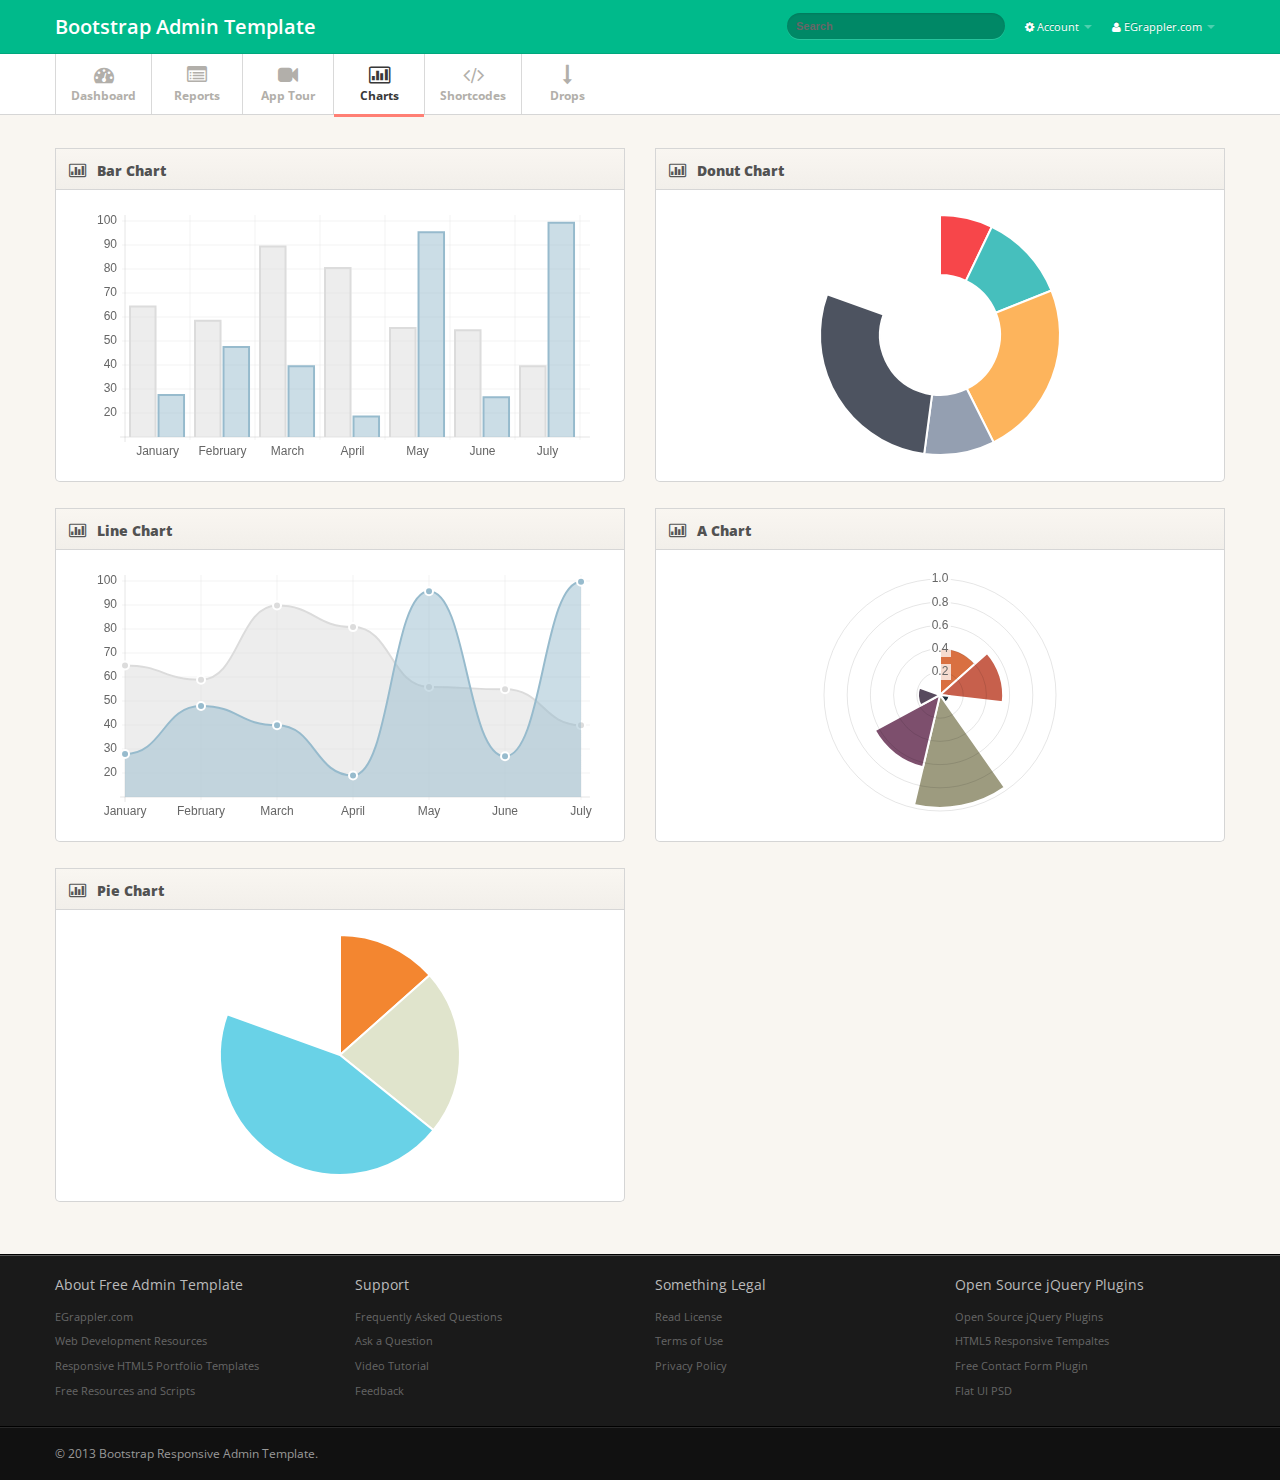
<file: admin/charts.html>
<!DOCTYPE html>
<html lang="en">
<head>
    <meta charset="utf-8">
    <title>Charts - Bootstrap Admin Template</title>
    <meta name="viewport" content="width=device-width, initial-scale=1.0, maximum-scale=1.0, user-scalable=no">
    <meta name="apple-mobile-web-app-capable" content="yes">
    <link href="css/bootstrap.min.css" rel="stylesheet">
    <link href="css/bootstrap-responsive.min.css" rel="stylesheet">
    <link href="http://fonts.googleapis.com/css?family=Open+Sans:400italic,600italic,400,600"
        rel="stylesheet">
    <link href="css/font-awesome.css" rel="stylesheet">
    <link href="css/style.css" rel="stylesheet">
    
    <!-- Le HTML5 shim, for IE6-8 support of HTML5 elements -->
    <!--[if lt IE 9]>
      <script src="http://html5shim.googlecode.com/svn/trunk/html5.js"></script>
    <![endif]-->
</head>
<body>
    <div class="navbar navbar-fixed-top">
        <div class="navbar-inner">
            <div class="container">
                <a class="btn btn-navbar" data-toggle="collapse" data-target=".nav-collapse"><span
                    class="icon-bar"></span><span class="icon-bar"></span><span class="icon-bar"></span>
                </a><a class="brand" href="index.html">Bootstrap Admin Template </a>
                <div class="nav-collapse">
                    <ul class="nav pull-right">
                        <li class="dropdown"><a href="#" class="dropdown-toggle" data-toggle="dropdown"><i
                            class="icon-cog"></i> Account <b class="caret"></b></a>
                            <ul class="dropdown-menu">
                                <li><a href="javascript:;">Settings</a></li>
                                <li><a href="javascript:;">Help</a></li>
                            </ul>
                        </li>
                        <li class="dropdown"><a href="#" class="dropdown-toggle" data-toggle="dropdown"><i
                            class="icon-user"></i> EGrappler.com <b class="caret"></b></a>
                            <ul class="dropdown-menu">
                                <li><a href="javascript:;">Profile</a></li>
                                <li><a href="javascript:;">Logout</a></li>
                            </ul>
                        </li>
                    </ul>
                    <form class="navbar-search pull-right">
                    <input type="text" class="search-query" placeholder="Search">
                    </form>
                </div>
                <!--/.nav-collapse -->
            </div>
            <!-- /container -->
        </div>
        <!-- /navbar-inner -->
    </div>
    <!-- /navbar -->
    <div class="subnavbar">
        <div class="subnavbar-inner">
            <div class="container">
                <ul class="mainnav">
                    <li><a href="index.html"><i class="icon-dashboard"></i><span>Dashboard</span> </a>
                    </li>
                    <li><a href="reports.html"><i class="icon-list-alt"></i><span>Reports</span> </a>
                    </li>
                    <li><a href="guidely.html"><i class="icon-facetime-video"></i><span>App Tour</span>
                    </a></li>
                    <li class="active"><a href="charts.html"><i class="icon-bar-chart"></i><span>Charts</span> </a>
                    </li>
                    <li><a href="shortcodes.html"><i class="icon-code"></i><span>Shortcodes</span> </a>
                    </li>
                    <li class="dropdown"><a href="javascript:;" class="dropdown-toggle" data-toggle="dropdown">
                        <i class="icon-long-arrow-down"></i><span>Drops</span> <b class="caret"></b></a>
                        <ul class="dropdown-menu">
                        	<li><a href="icons.html">Icons</a></li>
                            <li><a href="faq.html">FAQ</a></li>
                            <li><a href="pricing.html">Pricing Plans</a></li>
                            <li><a href="login.html">Login</a></li>
                            <li><a href="signup.html">Signup</a></li>
                            <li><a href="error.html">404</a></li>
                        </ul>
                    </li>
                </ul>
            </div>
            <!-- /container -->
        </div>
        <!-- /subnavbar-inner -->
    </div>
    <!-- /subnavbar -->
    <div class="main">
        <div class="main-inner">
            <div class="container">
                <div class="row">
                    <div class="span6">
                        <div class="widget">
                            <div class="widget-header">
                                <i class="icon-bar-chart"></i>
                                <h3>
                                    Bar Chart</h3>
                            </div>
                            <!-- /widget-header -->
                            <div class="widget-content">
                                <canvas id="bar-chart" class="chart-holder" width="538" height="250">
                                </canvas>
                                <!-- /bar-chart -->
                            </div>
                            <!-- /widget-content -->
                        </div>
                        <!-- /widget -->
                        <div class="widget">
                            <div class="widget-header">
                                <i class="icon-bar-chart"></i>
                                <h3>
                                    Line Chart</h3>
                            </div>
                            <!-- /widget-header -->
                            <div class="widget-content">
                                <canvas id="area-chart" class="chart-holder" width="538" height="250">
                                </canvas>
                                <!-- /line-chart -->
                            </div>
                            <!-- /widget-content -->
                        </div>
                        <!-- /widget -->
                        <div class="widget">
                            <div class="widget-header">
                                <i class="icon-bar-chart"></i>
                                <h3>
                                    Pie Chart</h3>
                            </div>
                            <!-- /widget-header -->
                            <div class="widget-content">
                                <canvas id="pie-chart" class="chart-holder" width="538" height="250">
                                </canvas>
                                <!-- /pie-chart -->
                            </div>
                            <!-- /widget-content -->
                        </div>
                        <!-- /widget -->
                    </div>
                    <!-- /span6 -->
                    <div class="span6">
                        <div class="widget">
                            <div class="widget-header">
                                <i class="icon-bar-chart"></i>
                                <h3>
                                    Donut Chart</h3>
                            </div>
                            <!-- /widget-header -->
                            <div class="widget-content">
                                <canvas id="donut-chart" class="chart-holder" width="538" height="250">
                                </canvas>
                                <!-- /bar-chart -->
                            </div>
                            <!-- /widget-content -->
                        </div>
                        <!-- /widget -->
                        <div class="widget">
                            <div class="widget-header">
                                <i class="icon-bar-chart"></i>
                                <h3>
                                    A Chart</h3>
                            </div>
                            <!-- /widget-header -->
                            <div class="widget-content">
                                <canvas id="line-chart" class="chart-holder" width="538" height="250">
                                </canvas>
                                <!-- /-chart -->
                            </div>
                            <!-- /widget-content -->
                        </div>
                        <!-- /widget -->
                    </div>
                    <!-- /span6 -->
                </div>
                <!-- /row -->
            </div>
            <!-- /container -->
        </div>
        <!-- /main-inner -->
    </div>
    <!-- /main -->
    <div class="extra">
        <div class="extra-inner">
            <div class="container">
                <div class="row">
                    <div class="span3">
                        <h4>
                            About Free Admin Template</h4>
                        <ul>
                            <li><a href="javascript:;">EGrappler.com</a></li>
                            <li><a href="javascript:;">Web Development Resources</a></li>
                            <li><a href="javascript:;">Responsive HTML5 Portfolio Templates</a></li>
                            <li><a href="javascript:;">Free Resources and Scripts</a></li>
                        </ul>
                    </div>
                    <!-- /span3 -->
                    <div class="span3">
                        <h4>
                            Support</h4>
                        <ul>
                            <li><a href="javascript:;">Frequently Asked Questions</a></li>
                            <li><a href="javascript:;">Ask a Question</a></li>
                            <li><a href="javascript:;">Video Tutorial</a></li>
                            <li><a href="javascript:;">Feedback</a></li>
                        </ul>
                    </div>
                    <!-- /span3 -->
                    <div class="span3">
                        <h4>
                            Something Legal</h4>
                        <ul>
                            <li><a href="javascript:;">Read License</a></li>
                            <li><a href="javascript:;">Terms of Use</a></li>
                            <li><a href="javascript:;">Privacy Policy</a></li>
                        </ul>
                    </div>
                    <!-- /span3 -->
                    <div class="span3">
                        <h4>
                            Open Source jQuery Plugins</h4>
                        <ul>
                            <li><a href="http://www.egrappler.com">Open Source jQuery Plugins</a></li>
                            <li><a href="http://www.egrappler.com;">HTML5 Responsive Tempaltes</a></li>
                            <li><a href="http://www.egrappler.com;">Free Contact Form Plugin</a></li>
                            <li><a href="http://www.egrappler.com;">Flat UI PSD</a></li>
                        </ul>
                    </div>
                    <!-- /span3 -->
                </div>
                <!-- /row -->
            </div>
            <!-- /container -->
        </div>
        <!-- /extra-inner -->
    </div>
    <!-- /extra -->
    <div class="footer">
        <div class="footer-inner">
            <div class="container">
                <div class="row">
                    <div class="span12">
                        &copy; 2013 <a href="http://www.egrappler.com/">Bootstrap Responsive Admin Template</a>.
                    </div>
                    <!-- /span12 -->
                </div>
                <!-- /row -->
            </div>
            <!-- /container -->
        </div>
        <!-- /footer-inner -->
    </div>
    <!-- /footer -->
    <!-- Le javascript
================================================== -->
    <!-- Placed at the end of the document so the pages load faster -->
    <script src="js/jquery-1.7.2.min.js"></script>
    <script src="js/excanvas.min.js"></script>
    <script src="js/chart.min.js" type="text/javascript"></script>
    <script src="js/bootstrap.js"></script>
    <script src="js/base.js"></script>
    <script>
        var doughnutData = [
				{
				    value: 30,
				    color: "#F7464A"
				},
				{
				    value: 50,
				    color: "#46BFBD"
				},
				{
				    value: 100,
				    color: "#FDB45C"
				},
				{
				    value: 40,
				    color: "#949FB1"
				},
				{
				    value: 120,
				    color: "#4D5360"
				}

			];

        var myDoughnut = new Chart(document.getElementById("donut-chart").getContext("2d")).Doughnut(doughnutData);


        var lineChartData = {
            labels: ["January", "February", "March", "April", "May", "June", "July"],
            datasets: [
				{
				    fillColor: "rgba(220,220,220,0.5)",
				    strokeColor: "rgba(220,220,220,1)",
				    pointColor: "rgba(220,220,220,1)",
				    pointStrokeColor: "#fff",
				    data: [65, 59, 90, 81, 56, 55, 40]
				},
				{
				    fillColor: "rgba(151,187,205,0.5)",
				    strokeColor: "rgba(151,187,205,1)",
				    pointColor: "rgba(151,187,205,1)",
				    pointStrokeColor: "#fff",
				    data: [28, 48, 40, 19, 96, 27, 100]
				}
			]

        }

        var myLine = new Chart(document.getElementById("area-chart").getContext("2d")).Line(lineChartData);


        var barChartData = {
            labels: ["January", "February", "March", "April", "May", "June", "July"],
            datasets: [
				{
				    fillColor: "rgba(220,220,220,0.5)",
				    strokeColor: "rgba(220,220,220,1)",
				    data: [65, 59, 90, 81, 56, 55, 40]
				},
				{
				    fillColor: "rgba(151,187,205,0.5)",
				    strokeColor: "rgba(151,187,205,1)",
				    data: [28, 48, 40, 19, 96, 27, 100]
				}
			]

        }

var myLine = new Chart(document.getElementById("bar-chart").getContext("2d")).Bar(barChartData);

var pieData = [
				{
				    value: 30,
				    color: "#F38630"
				},
				{
				    value: 50,
				    color: "#E0E4CC"
				},
				{
				    value: 100,
				    color: "#69D2E7"
				}

			];

				var myPie = new Chart(document.getElementById("pie-chart").getContext("2d")).Pie(pieData);

				var chartData = [
			{
			    value: Math.random(),
			    color: "#D97041"
			},
			{
			    value: Math.random(),
			    color: "#C7604C"
			},
			{
			    value: Math.random(),
			    color: "#21323D"
			},
			{
			    value: Math.random(),
			    color: "#9D9B7F"
			},
			{
			    value: Math.random(),
			    color: "#7D4F6D"
			},
			{
			    value: Math.random(),
			    color: "#584A5E"
			}
		];
				var myPolarArea = new Chart(document.getElementById("line-chart").getContext("2d")).PolarArea(chartData);
	</script>
</body>
</html>
</file>
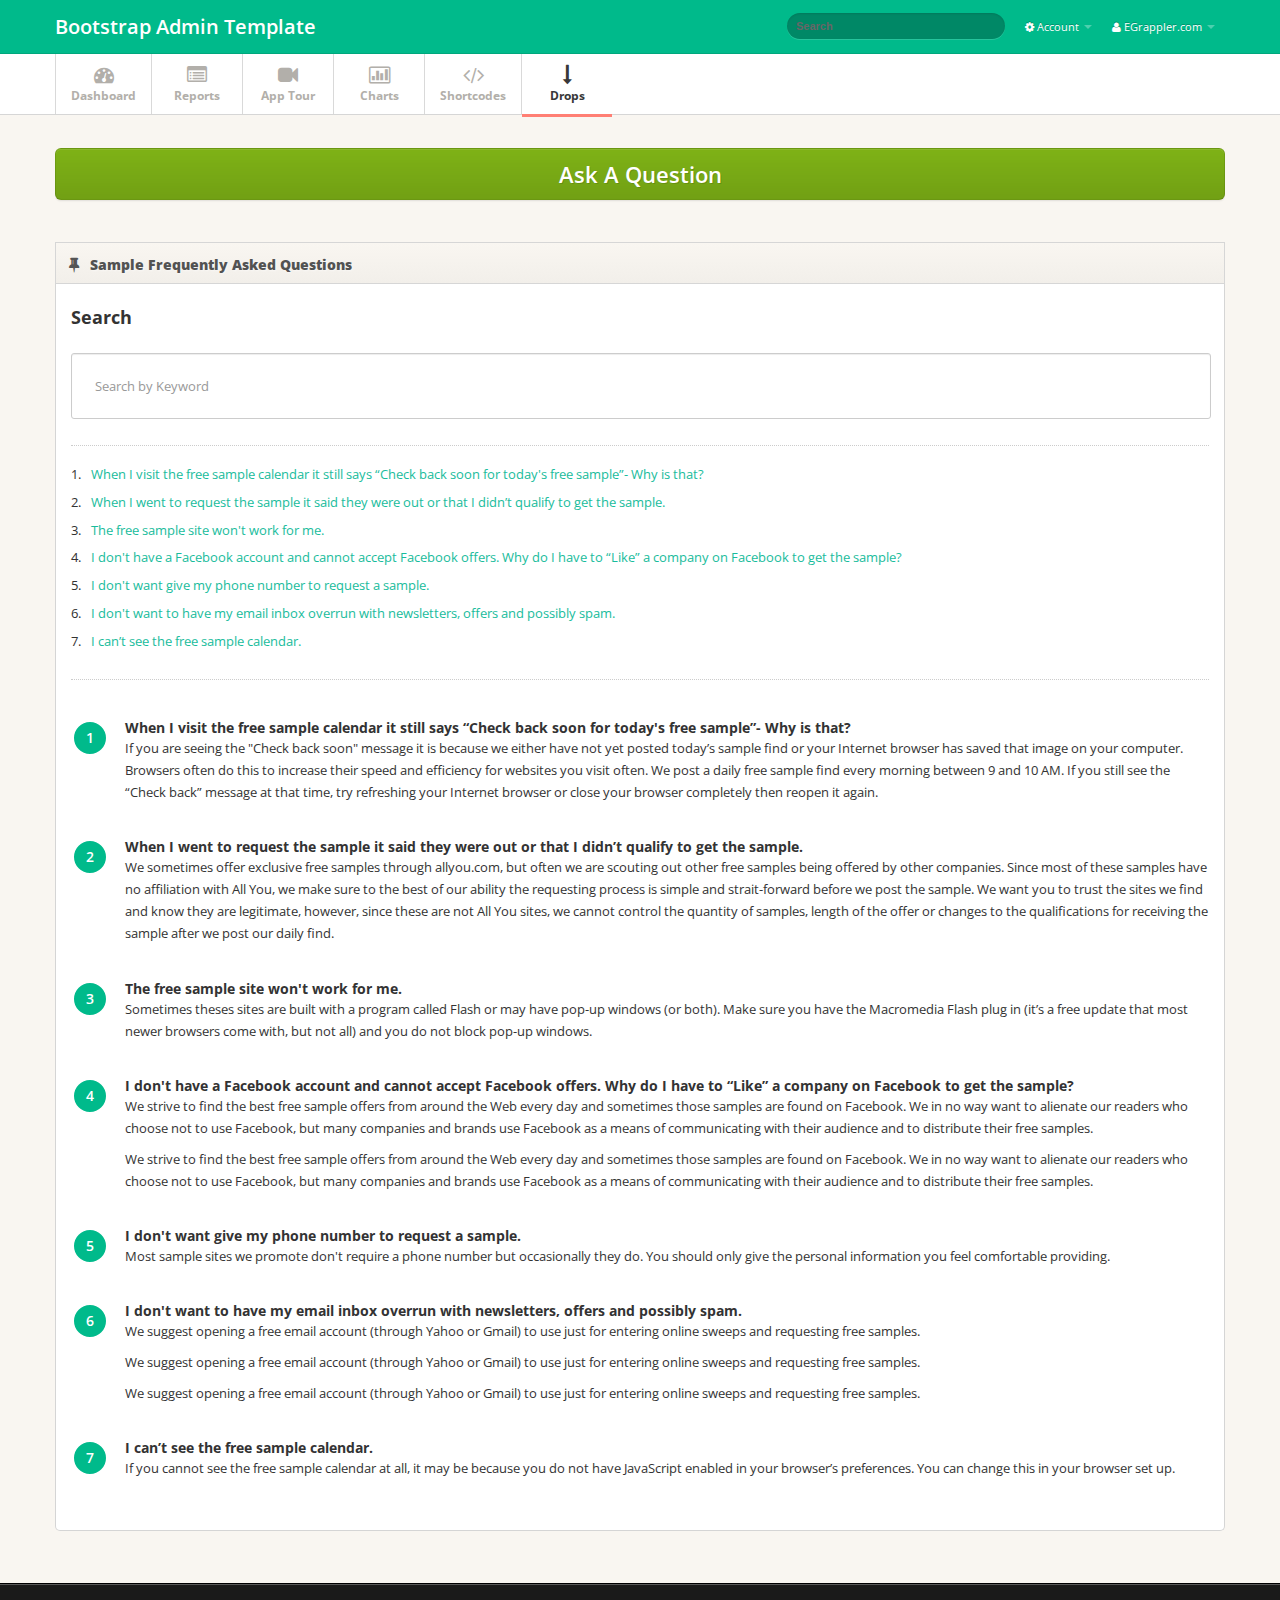
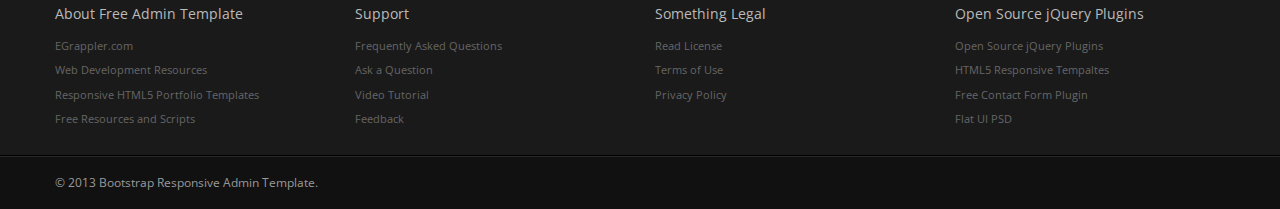
<file: admin/faq.html>
<!DOCTYPE html>
<html lang="en">
  
<head>
    <meta charset="utf-8">
    <title>FAQ - Bootstrap Admin Template</title>
    
    <meta name="viewport" content="width=device-width, initial-scale=1.0, maximum-scale=1.0, user-scalable=no">
    <meta name="apple-mobile-web-app-capable" content="yes">    
    
    <link href="css/bootstrap.min.css" rel="stylesheet">
    <link href="css/bootstrap-responsive.min.css" rel="stylesheet">
    
    <link href="http://fonts.googleapis.com/css?family=Open+Sans:400italic,600italic,400,600" rel="stylesheet">
    <link href="css/font-awesome.css" rel="stylesheet">
    
    <link href="css/style.css" rel="stylesheet">
    
    
    <link href="css/pages/faq.css" rel="stylesheet"> 

    <!-- Le HTML5 shim, for IE6-8 support of HTML5 elements -->
    <!--[if lt IE 9]>
      <script src="http://html5shim.googlecode.com/svn/trunk/html5.js"></script>
    <![endif]-->
  </head>

<body>

<div class="navbar navbar-fixed-top">
	<div class="navbar-inner">
		<div class="container">
			
			<a class="btn btn-navbar" data-toggle="collapse" data-target=".nav-collapse">
				<span class="icon-bar"></span>
				<span class="icon-bar"></span>
				<span class="icon-bar"></span>
			</a>
			
			<a class="brand" href="index.html">
				Bootstrap Admin Template				
			</a>		
			
			<div class="nav-collapse">
				<ul class="nav pull-right">
					<li class="dropdown">						
						<a href="#" class="dropdown-toggle" data-toggle="dropdown">
							<i class="icon-cog"></i>
							Account
							<b class="caret"></b>
						</a>
						
						<ul class="dropdown-menu">
							<li><a href="javascript:;">Settings</a></li>
							<li><a href="javascript:;">Help</a></li>
						</ul>						
					</li>
			
					<li class="dropdown">						
						<a href="#" class="dropdown-toggle" data-toggle="dropdown">
							<i class="icon-user"></i> 
							EGrappler.com
							<b class="caret"></b>
						</a>
						
						<ul class="dropdown-menu">
							<li><a href="javascript:;">Profile</a></li>
							<li><a href="javascript:;">Logout</a></li>
						</ul>						
					</li>
				</ul>
			
				<form class="navbar-search pull-right">
					<input type="text" class="search-query" placeholder="Search">
				</form>
				
			</div><!--/.nav-collapse -->	
	
		</div> <!-- /container -->
		
	</div> <!-- /navbar-inner -->
	
</div> <!-- /navbar -->
    



    
<div class="subnavbar">

	<div class="subnavbar-inner">
	
		<div class="container">

			<ul class="mainnav">
			
				<li>
					<a href="index.html">
						<i class="icon-dashboard"></i>
						<span>Dashboard</span>
					</a>	    				
				</li>
				
				
				
				<li>
					<a href="reports.html">
						<i class="icon-list-alt"></i>
						<span>Reports</span>
					</a>    				
				</li>
				
				<li>					
					<a href="guidely.html">
						<i class="icon-facetime-video"></i>
						<span>App Tour</span>
					</a>  									
				</li>
                
                
                <li>					
					<a href="charts.html">
						<i class="icon-bar-chart"></i>
						<span>Charts</span>
					</a>  									
				</li>
                
                
                <li>					
					<a href="shortcodes.html">
						<i class="icon-code"></i>
						<span>Shortcodes</span>
					</a>  									
				</li>
				
				<li class="active dropdown">					
					<a href="javascript:;" class="dropdown-toggle" data-toggle="dropdown">
						<i class="icon-long-arrow-down"></i>
						<span>Drops</span>
						<b class="caret"></b>
					</a>	
				
					<ul class="dropdown-menu">
                    	<li><a href="icons.html">Icons</a></li>
						<li><a href="faq.html">FAQ</a></li>
                        <li><a href="pricing.html">Pricing Plans</a></li>
                        <li><a href="login.html">Login</a></li>
						<li><a href="signup.html">Signup</a></li>
						<li><a href="error.html">404</a></li>
                    </ul>    				
				</li>
			
			</ul>

		</div> <!-- /container -->
	
	</div> <!-- /subnavbar-inner -->

</div> <!-- /subnavbar -->
    
    
<div class="main">
	
	<div class="main-inner">

	    <div class="container">
	
    	<div class="row">
    	<div class="span12">
						
				<div class="widget widget-plain">
					
					<div class="widget-content">
						
						<a href="javascript:;" class="btn btn-large btn-success btn-support-ask">Ask A Question</a>	
						
						
					</div> <!-- /widget-content -->
						
				</div> <!-- /widget -->
				
				
				
			</div> <!-- /span12 -->
         </div>	
    
	      <div class="row">
	      	
	      	<div class="span12">
	      		
	      		<div class="widget">
						
					<div class="widget-header">
						<i class="icon-pushpin"></i>
						<h3>Sample Frequently Asked Questions</h3>
					</div> <!-- /widget-header -->
					
					<div class="widget-content">
						
						<h3>Search</h3>
						
						<br />
						
						<ol class="faq-list">
							
							<li>
									<h4>When I visit the free sample calendar it still says “Check back soon for today's free sample”- Why is that?</h4>
									<p>If you are seeing the "Check back soon" message it is because we either have not yet posted today’s sample find or your Internet browser has saved that image on your computer. Browsers often do this to increase their speed and efficiency for websites you visit often. We post a daily free sample find every morning between 9 and 10 AM. If you still see the “Check back” message at that time, try refreshing your Internet browser or close your browser completely then reopen it again.

</p>	
									
							</li>
							
							<li>
									<h4>When I went to request the sample it said they were out or that I didn’t qualify to get the sample.</h4>
									<p>We sometimes offer exclusive free samples through allyou.com, but often we are scouting out other free samples being offered by other companies. Since most of these samples have no affiliation with All You, we make sure to the best of our ability the requesting process is simple and strait-forward before we post the sample. We want you to trust the sites we find and know they are legitimate, however, since these are not All You sites, we cannot control the quantity of samples, length of the offer or changes to the qualifications for receiving the sample after we post our daily find.

</p>	
									
							</li>
							
							<li>
								
									<h4>The free sample site won't work for me.

</h4>
									<p>Sometimes theses sites are built with a program called Flash or may have pop-up windows (or both). Make sure you have the Macromedia Flash plug in (it’s a free update that most newer browsers come with, but not all) and you do not block pop-up windows.

</p>	
									 
							</li>
							
							<li>
									<h4>I don't have a Facebook account and cannot accept Facebook offers. Why do I have to “Like” a company on Facebook to get the sample?

</h4>
									<p>We strive to find the best free sample offers from around the Web every day and sometimes those samples are found on Facebook. We in no way want to alienate our readers who choose not to use Facebook, but many companies and brands use Facebook as a means of communicating with their audience and to distribute their free samples.

</p>	
									<p>We strive to find the best free sample offers from around the Web every day and sometimes those samples are found on Facebook. We in no way want to alienate our readers who choose not to use Facebook, but many companies and brands use Facebook as a means of communicating with their audience and to distribute their free samples.

</p>	
									
							</li>
							
							<li>
								
									<h4>I don't want give my phone number to request a sample.

</h4>
									<p>Most sample sites we promote don't require a phone number but occasionally they do. You should only give the personal information you feel comfortable providing.

</p>	
									
							</li>
							
							<li>
									<h4>I don't want to have my email inbox overrun with newsletters, offers and possibly spam.

</h4>
									<p>We suggest opening a free email account (through Yahoo or Gmail) to use just for entering online sweeps and requesting free samples.

</p>	

<p>We suggest opening a free email account (through Yahoo or Gmail) to use just for entering online sweeps and requesting free samples.

</p>	

<p>We suggest opening a free email account (through Yahoo or Gmail) to use just for entering online sweeps and requesting free samples.

</p>	
									
							</li>
							
							<li>
								
									<h4>I can’t see the free sample calendar.

</h4>
									<p>If you cannot see the free sample calendar at all, it may be because you do not have JavaScript enabled in your browser’s preferences. You can change this in your browser set up.

</p>	
									
							</li>
							
					
							
							
							
						</ol>
						
						
					</div> <!-- /widget-content -->
						
				</div> <!-- /widget -->	
				
		    </div> <!-- /spa12 -->
		    
		    
		    
		    
	      	
	      	
	      	
	      </div> <!-- /row -->
	
	    </div> <!-- /container -->
    
	</div> <!-- /main-inner -->
	    
</div> <!-- /main -->
    


<div class="extra">

	<div class="extra-inner">

		<div class="container">

			<div class="row">
                    <div class="span3">
                        <h4>
                            About Free Admin Template</h4>
                        <ul>
                            <li><a href="javascript:;">EGrappler.com</a></li>
                            <li><a href="javascript:;">Web Development Resources</a></li>
                            <li><a href="javascript:;">Responsive HTML5 Portfolio Templates</a></li>
                            <li><a href="javascript:;">Free Resources and Scripts</a></li>
                        </ul>
                    </div>
                    <!-- /span3 -->
                    <div class="span3">
                        <h4>
                            Support</h4>
                        <ul>
                            <li><a href="javascript:;">Frequently Asked Questions</a></li>
                            <li><a href="javascript:;">Ask a Question</a></li>
                            <li><a href="javascript:;">Video Tutorial</a></li>
                            <li><a href="javascript:;">Feedback</a></li>
                        </ul>
                    </div>
                    <!-- /span3 -->
                    <div class="span3">
                        <h4>
                            Something Legal</h4>
                        <ul>
                            <li><a href="javascript:;">Read License</a></li>
                            <li><a href="javascript:;">Terms of Use</a></li>
                            <li><a href="javascript:;">Privacy Policy</a></li>
                        </ul>
                    </div>
                    <!-- /span3 -->
                    <div class="span3">
                        <h4>
                            Open Source jQuery Plugins</h4>
                        <ul>
                            <li><a href="http://www.egrappler.com">Open Source jQuery Plugins</a></li>
                            <li><a href="http://www.egrappler.com;">HTML5 Responsive Tempaltes</a></li>
                            <li><a href="http://www.egrappler.com;">Free Contact Form Plugin</a></li>
                            <li><a href="http://www.egrappler.com;">Flat UI PSD</a></li>
                        </ul>
                    </div>
                    <!-- /span3 -->
                </div> <!-- /row -->

		</div> <!-- /container -->

	</div> <!-- /extra-inner -->

</div> <!-- /extra -->


    
    
<div class="footer">
	
	<div class="footer-inner">
		
		<div class="container">
			
			<div class="row">
				
    			<div class="span12">
    				&copy; 2013 <a href="http://www.egrappler.com/">Bootstrap Responsive Admin Template</a>.
    			</div> <!-- /span12 -->
    			
    		</div> <!-- /row -->
    		
		</div> <!-- /container -->
		
	</div> <!-- /footer-inner -->
	
</div> <!-- /footer -->
    

<!-- Le javascript
================================================== -->
<!-- Placed at the end of the document so the pages load faster -->
<script src="js/jquery-1.7.2.min.js"></script>

<script src="js/bootstrap.js"></script>
<script src="js/base.js"></script>
<script src="js/faq.js"></script>

<script>

$(function () {
	
	$('.faq-list').goFaq ();

});

</script>
  </body>

</html>
</file>
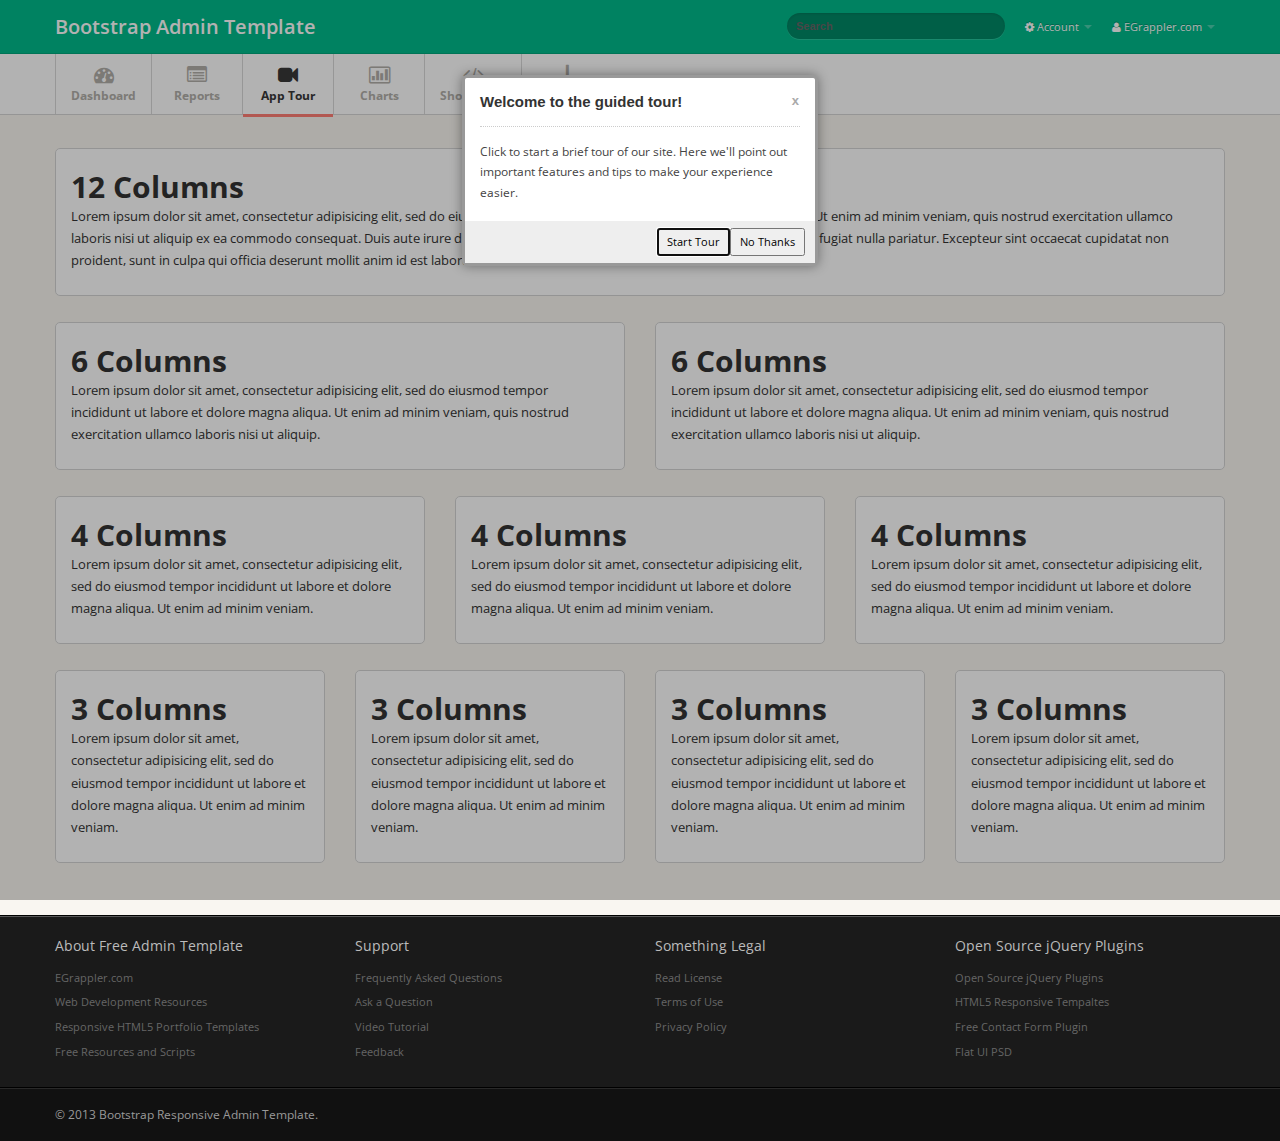
<file: admin/guidely.html>
<!DOCTYPE html>
<html lang="en">
  
<head>
    <meta charset="utf-8">
    <title>FAQ - Bootstrap Admin Template</title>
    
    <meta name="viewport" content="width=device-width, initial-scale=1.0, maximum-scale=1.0, user-scalable=no">
    <meta name="apple-mobile-web-app-capable" content="yes">    
    
    <link href="css/bootstrap.min.css" rel="stylesheet">
    <link href="css/bootstrap-responsive.min.css" rel="stylesheet">
    
    <link href="http://fonts.googleapis.com/css?family=Open+Sans:400italic,600italic,400,600" rel="stylesheet">
    <link href="css/font-awesome.css" rel="stylesheet">
    
    <link href="css/style.css" rel="stylesheet">
    
    
    <link href="js/guidely/guidely.css" rel="stylesheet"> 

    <!-- Le HTML5 shim, for IE6-8 support of HTML5 elements -->
    <!--[if lt IE 9]>
      <script src="http://html5shim.googlecode.com/svn/trunk/html5.js"></script>
    <![endif]-->
  </head>

<body>

<div class="navbar navbar-fixed-top">
	<div class="navbar-inner">
		<div class="container">
			
			<a class="btn btn-navbar" data-toggle="collapse" data-target=".nav-collapse">
				<span class="icon-bar"></span>
				<span class="icon-bar"></span>
				<span class="icon-bar"></span>
			</a>
			
			<a class="brand" href="index.html">
				Bootstrap Admin Template				
			</a>		
			
			<div class="nav-collapse">
				<ul class="nav pull-right">
					<li class="dropdown">						
						<a href="#" class="dropdown-toggle" data-toggle="dropdown">
							<i class="icon-cog"></i>
							Account
							<b class="caret"></b>
						</a>
						
						<ul class="dropdown-menu">
							<li><a href="javascript:;">Settings</a></li>
							<li><a href="javascript:;">Help</a></li>
						</ul>						
					</li>
			
					<li class="dropdown">						
						<a href="#" class="dropdown-toggle" data-toggle="dropdown">
							<i class="icon-user"></i> 
							EGrappler.com
							<b class="caret"></b>
						</a>
						
						<ul class="dropdown-menu">
							<li><a href="javascript:;">Profile</a></li>
							<li><a href="javascript:;">Logout</a></li>
						</ul>						
					</li>
				</ul>
			
				<form class="navbar-search pull-right">
					<input type="text" class="search-query" placeholder="Search">
				</form>
				
			</div><!--/.nav-collapse -->	
	
		</div> <!-- /container -->
		
	</div> <!-- /navbar-inner -->
	
</div> <!-- /navbar -->
    



    
<div class="subnavbar">

	<div class="subnavbar-inner">
	
		<div class="container">

			<ul class="mainnav">
			
				<li>
					<a href="index.html">
						<i class="icon-dashboard"></i>
						<span>Dashboard</span>
					</a>	    				
				</li>
				
				
				
				<li>
					<a href="reports.html">
						<i class="icon-list-alt"></i>
						<span>Reports</span>
					</a>    				
				</li>
				
				<li class="active">					
					<a href="guidely.html">
						<i class="icon-facetime-video"></i>
						<span>App Tour</span>
					</a>  									
				</li>
                
                
                <li>					
					<a href="charts.html">
						<i class="icon-bar-chart"></i>
						<span>Charts</span>
					</a>  									
				</li>
                
                
                <li>					
					<a href="shortcodes.html">
						<i class="icon-code"></i>
						<span>Shortcodes</span>
					</a>  									
				</li>
				
				<li class="  dropdown">					
					<a href="javascript:;" class="dropdown-toggle" data-toggle="dropdown">
						<i class="icon-long-arrow-down"></i>
						<span>Drops</span>
						<b class="caret"></b>
					</a>	
				
					<ul class="dropdown-menu">
                    	<li><a href="icons.html">Icons</a></li>
						<li><a href="faq.html">FAQ</a></li>
                        <li><a href="pricing.html">Pricing Plans</a></li>
                        <li><a href="login.html">Login</a></li>
						<li><a href="signup.html">Signup</a></li>
						<li><a href="error.html">404</a></li>
                    </ul>    				
				</li>
			
			</ul>

		</div> <!-- /container -->
	
	</div> <!-- /subnavbar-inner -->

</div> <!-- /subnavbar -->
    
    
<div class="main">
	
	<div class="main-inner">

	    <div class="container">
	
	      <div class="row">	      	
	      	
	      	<div class="span12">
	      		
	      		<div id="target-1" class="widget">
	      			
	      			<div class="widget-content">
	      				
			      		<h1>12 Columns</h1>
			      		
			      		<p>Lorem ipsum dolor sit amet, consectetur adipisicing elit, sed do eiusmod tempor incididunt ut labore et dolore magna aliqua. Ut enim ad minim veniam, quis nostrud exercitation ullamco laboris nisi ut aliquip ex ea commodo consequat. Duis aute irure dolor in reprehenderit in voluptate velit esse cillum dolore eu fugiat nulla pariatur. Excepteur sint occaecat cupidatat non proident, sunt in culpa qui officia deserunt mollit anim id est laborum.</p>	
			      		
		      		</div> <!-- /widget-content -->
		      		
	      		</div> <!-- /widget -->
	      		
      		</div> <!-- /span12 -->
      		
      		
      		
      		
      		 	
	      	
	      	<div class="span6">
	      		
	      		<div class="widget">
	      			
	      			<div class="widget-content">
	      				
			      		<h1>6 Columns</h1>
			      		
			      		<p>Lorem ipsum dolor sit amet, consectetur adipisicing elit, sed do eiusmod tempor incididunt ut labore et dolore magna aliqua. Ut enim ad minim veniam, quis nostrud exercitation ullamco laboris nisi ut aliquip.</p>	
			      		
		      		</div> <!-- /widget-content -->
		      		
	      		</div> <!-- /widget -->
	      		
      		</div> <!-- /span6 -->
      		 	
	      	
	      	<div class="span6">
	      		
	      		<div id="target-2" class="widget">
	      			
	      			<div class="widget-content">
	      				
			      		<h1>6 Columns</h1>
			      		
			      		<p>Lorem ipsum dolor sit amet, consectetur adipisicing elit, sed do eiusmod tempor incididunt ut labore et dolore magna aliqua. Ut enim ad minim veniam, quis nostrud exercitation ullamco laboris nisi ut aliquip.</p>	
			      		
		      		</div> <!-- /widget-content -->
		      		
	      		</div> <!-- /widget -->
	      		
      		</div> <!-- /span6 -->
      		
      		
      		
      		
      		
      		 	
	      	
	      	<div class="span4">
	      		
	      		<div id="target-3" class="widget">
	      			
	      			<div class="widget-content">
	      				
			      		<h1>4 Columns</h1>
			      		
			      		<p>Lorem ipsum dolor sit amet, consectetur adipisicing elit, sed do eiusmod tempor incididunt ut labore et dolore magna aliqua. Ut enim ad minim veniam.</p>	
			      		
		      		</div> <!-- /widget-content -->
		      		
	      		</div> <!-- /widget -->
	      		
      		</div> <!-- /span4 -->
      		 	
	      	
	      	<div class="span4">
	      		
	      		<div class="widget">
	      			
	      			<div class="widget-content">
	      				
			      		<h1>4 Columns</h1>
			      		
			      		<p>Lorem ipsum dolor sit amet, consectetur adipisicing elit, sed do eiusmod tempor incididunt ut labore et dolore magna aliqua. Ut enim ad minim veniam.</p>	
			      		
		      		</div> <!-- /widget-content -->
		      		
	      		</div> <!-- /widget -->
	      		
      		</div> <!-- /span4 -->
      		 	
	      	
	      	<div class="span4">
	      		
	      		<div class="widget">
	      			
	      			<div class="widget-content">
	      				
			      		<h1>4 Columns</h1>
			      		
			      		<p>Lorem ipsum dolor sit amet, consectetur adipisicing elit, sed do eiusmod tempor incididunt ut labore et dolore magna aliqua. Ut enim ad minim veniam.</p>	
			      		
		      		</div> <!-- /widget-content -->
		      		
	      		</div> <!-- /widget -->
	      		
      		</div> <!-- /span4 -->
      		
      		
      		
      		
      		
      		
      		 	
	      	
	      	<div class="span3">
	      		
	      		<div class="widget">
	      			
	      			<div class="widget-content">
	      				
			      		<h1>3 Columns</h1>
			      		
			      		<p>Lorem ipsum dolor sit amet, consectetur adipisicing elit, sed do eiusmod tempor incididunt ut labore et dolore magna aliqua. Ut enim ad minim veniam.</p>	
			      		
		      		</div> <!-- /widget-content -->
		      		
	      		</div> <!-- /widget -->
	      		
      		</div> <!-- /span3 -->
      		 	
	      	
	      	<div id="target-4" class="span3">
	      		
	      		<div class="widget">
	      			
	      			<div class="widget-content">
	      				
			      		<h1>3 Columns</h1>
			      		
			      		<p>Lorem ipsum dolor sit amet, consectetur adipisicing elit, sed do eiusmod tempor incididunt ut labore et dolore magna aliqua. Ut enim ad minim veniam.</p>	
			      		
		      		</div> <!-- /widget-content -->
		      		
	      		</div> <!-- /widget -->
	      		
      		</div> <!-- /span3 -->
      		 	
	      	
	      	<div class="span3">
	      		
	      		<div class="widget">
	      			
	      			<div class="widget-content">
	      				
			      		<h1>3 Columns</h1>
			      		
			      		<p>Lorem ipsum dolor sit amet, consectetur adipisicing elit, sed do eiusmod tempor incididunt ut labore et dolore magna aliqua. Ut enim ad minim veniam.</p>	
			      		
		      		</div> <!-- /widget-content -->
		      		
	      		</div> <!-- /widget -->
	      		
      		</div> <!-- /span3 -->
      		 	
	      	
	      	<div class="span3">
	      		
	      		<div class="widget">
	      			
	      			<div class="widget-content">
	      				
			      		<h1>3 Columns</h1>
			      		
			      		<p>Lorem ipsum dolor sit amet, consectetur adipisicing elit, sed do eiusmod tempor incididunt ut labore et dolore magna aliqua. Ut enim ad minim veniam.</p>	
			      		
		      		</div> <!-- /widget-content -->
		      		
	      		</div> <!-- /widget -->
	      		
      		</div> <!-- /span3 -->
	      	
	      	
	      </div> <!-- /row -->
	
	    </div> <!-- /container -->
    
	</div> <!-- /main-inner -->
	    
</div> <!-- /main -->
    


<div class="extra">

	<div class="extra-inner">

		<div class="container">

			<div class="row">
                    <div class="span3">
                        <h4>
                            About Free Admin Template</h4>
                        <ul>
                            <li><a href="javascript:;">EGrappler.com</a></li>
                            <li><a href="javascript:;">Web Development Resources</a></li>
                            <li><a href="javascript:;">Responsive HTML5 Portfolio Templates</a></li>
                            <li><a href="javascript:;">Free Resources and Scripts</a></li>
                        </ul>
                    </div>
                    <!-- /span3 -->
                    <div class="span3">
                        <h4>
                            Support</h4>
                        <ul>
                            <li><a href="javascript:;">Frequently Asked Questions</a></li>
                            <li><a href="javascript:;">Ask a Question</a></li>
                            <li><a href="javascript:;">Video Tutorial</a></li>
                            <li><a href="javascript:;">Feedback</a></li>
                        </ul>
                    </div>
                    <!-- /span3 -->
                    <div class="span3">
                        <h4>
                            Something Legal</h4>
                        <ul>
                            <li><a href="javascript:;">Read License</a></li>
                            <li><a href="javascript:;">Terms of Use</a></li>
                            <li><a href="javascript:;">Privacy Policy</a></li>
                        </ul>
                    </div>
                    <!-- /span3 -->
                    <div class="span3">
                        <h4>
                            Open Source jQuery Plugins</h4>
                        <ul>
                            <li><a href="http://www.egrappler.com">Open Source jQuery Plugins</a></li>
                            <li><a href="http://www.egrappler.com;">HTML5 Responsive Tempaltes</a></li>
                            <li><a href="http://www.egrappler.com;">Free Contact Form Plugin</a></li>
                            <li><a href="http://www.egrappler.com;">Flat UI PSD</a></li>
                        </ul>
                    </div>
                    <!-- /span3 -->
                </div> <!-- /row -->

		</div> <!-- /container -->

	</div> <!-- /extra-inner -->

</div> <!-- /extra -->


    
    
<div class="footer">
	
	<div class="footer-inner">
		
		<div class="container">
			
			<div class="row">
				
    			<div class="span12">
    				&copy; 2013 <a href="http://www.egrappler.com/">Bootstrap Responsive Admin Template</a>.
    			</div> <!-- /span12 -->
    			
    		</div> <!-- /row -->
    		
		</div> <!-- /container -->
		
	</div> <!-- /footer-inner -->
	
</div> <!-- /footer -->
    

<!-- Le javascript
================================================== -->
<!-- Placed at the end of the document so the pages load faster -->
<script src="js/jquery-1.7.2.min.js"></script>

<script src="js/bootstrap.js"></script>
<script src="js/base.js"></script>

<script src="js/guidely/guidely.min.js"></script>

<script>

$(function () {
	
	guidely.add ({
		attachTo: '#target-1'
		, anchor: 'top-left'
		, title: 'Guide Title'
		, text: 'Lorem ipsum dolor sit amet, consectetur adipisicing elit, sed do eiusmod tempor incididunt ut.'
	});
	
	guidely.add ({
		attachTo: '#target-2'
		, anchor: 'top-right'
		, title: 'Guide Title'
		, text: 'Lorem ipsum dolor sit amet, consectetur adipisicing elit, sed do eiusmod tempor incididunt ut.'
	});
	
	guidely.add ({
		attachTo: '#target-3'
		, anchor: 'middle-middle'
		, title: 'Guide Title'
		, text: 'Lorem ipsum dolor sit amet, consectetur adipisicing elit, sed do eiusmod tempor incididunt ut.'
	});
	
	guidely.add ({
		attachTo: '#target-4'
		, anchor: 'top-right'
		, title: 'Guide Title'
		, text: 'Lorem ipsum dolor sit amet, consectetur adipisicing elit, sed do eiusmod tempor incididunt ut.'
	});
	
	guidely.init ({ welcome: true, startTrigger: false });


});

</script>
  </body>

</html>
</file>
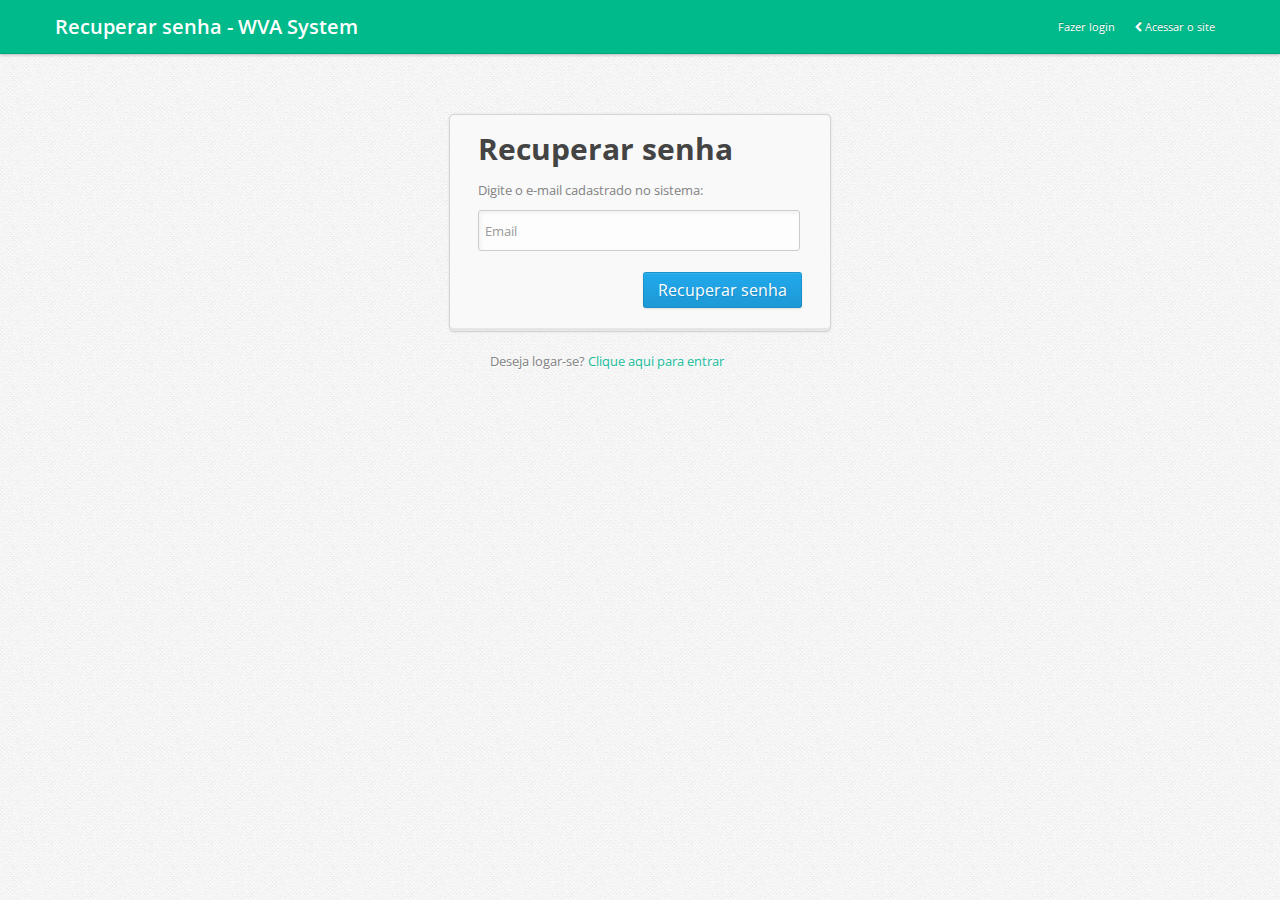
<file: admin/lembrar-me.html>
<!DOCTYPE html>
<html lang="br">  
 <head>
    <meta charset="utf-8">
    <title>Recuperar senha - WVA System</title>
	<meta name="viewport" content="width=device-width, initial-scale=1.0, maximum-scale=1.0, user-scalable=no">
    <meta name="apple-mobile-web-app-capable" content="yes"> 
<link href="css/bootstrap.min.css" rel="stylesheet" type="text/css" />
<link href="css/bootstrap-responsive.min.css" rel="stylesheet" type="text/css" />

<link href="css/font-awesome.css" rel="stylesheet">
    <link href="http://fonts.googleapis.com/css?family=Open+Sans:400italic,600italic,400,600" rel="stylesheet">
    
<link href="css/style.css" rel="stylesheet" type="text/css">
<link href="css/pages/signin.css" rel="stylesheet" type="text/css">

</head>

<body>
	
	<div class="navbar navbar-fixed-top">
	
	<div class="navbar-inner">
		
		<div class="container">
			
			<a class="btn btn-navbar" data-toggle="collapse" data-target=".nav-collapse">
				<span class="icon-bar"></span>
				<span class="icon-bar"></span>
				<span class="icon-bar"></span>
			</a>
			
			<a class="brand" href="index.html">
				Recuperar senha - WVA System				
			</a>		
			
			<div class="nav-collapse">
				<ul class="nav pull-right">
					<li class="">						
						<a href="login.html" class="">
							Fazer login
						</a>
						
					</li>
					<li class="">						
						<a href="index.html" class="">
							<i class="icon-chevron-left"></i>
							Acessar o site
						</a>
						
					</li>
				</ul>
				
			</div><!--/.nav-collapse -->	
	
		</div> <!-- /container -->
		
	</div> <!-- /navbar-inner -->
	
</div> <!-- /navbar -->



<div class="account-container register">
	
	<div class="content clearfix">
		
		<form action="#" method="post">
		
			<h1>Recuperar senha</h1>			
			
			<div class="login-fields">
				
				<p>Digite o e-mail cadastrado no sistema:</p>
				
				
				<div class="field">
					<label for="email">Email Address:</label>
					<input type="text" id="email" name="email" value="" placeholder="Email" class="login"/>
				</div> <!-- /field -->
				
			
				
			</div> <!-- /login-fields -->
			
			<div class="login-actions">
				<button class="button btn btn-primary btn-large">Recuperar senha</button>
			</div> <!-- .actions -->
			
		</form>
		
	</div> <!-- /content -->
	
</div> <!-- /account-container -->


<!-- Text Under Box -->
<div class="login-extra">
	Deseja logar-se? <a href="login.html">Clique aqui para entrar</a>
</div> <!-- /login-extra -->


<script src="js/jquery-1.7.2.min.js"></script>
<script src="js/bootstrap.js"></script>

<script src="js/signin.js"></script>

</body>

 </html>
</file>
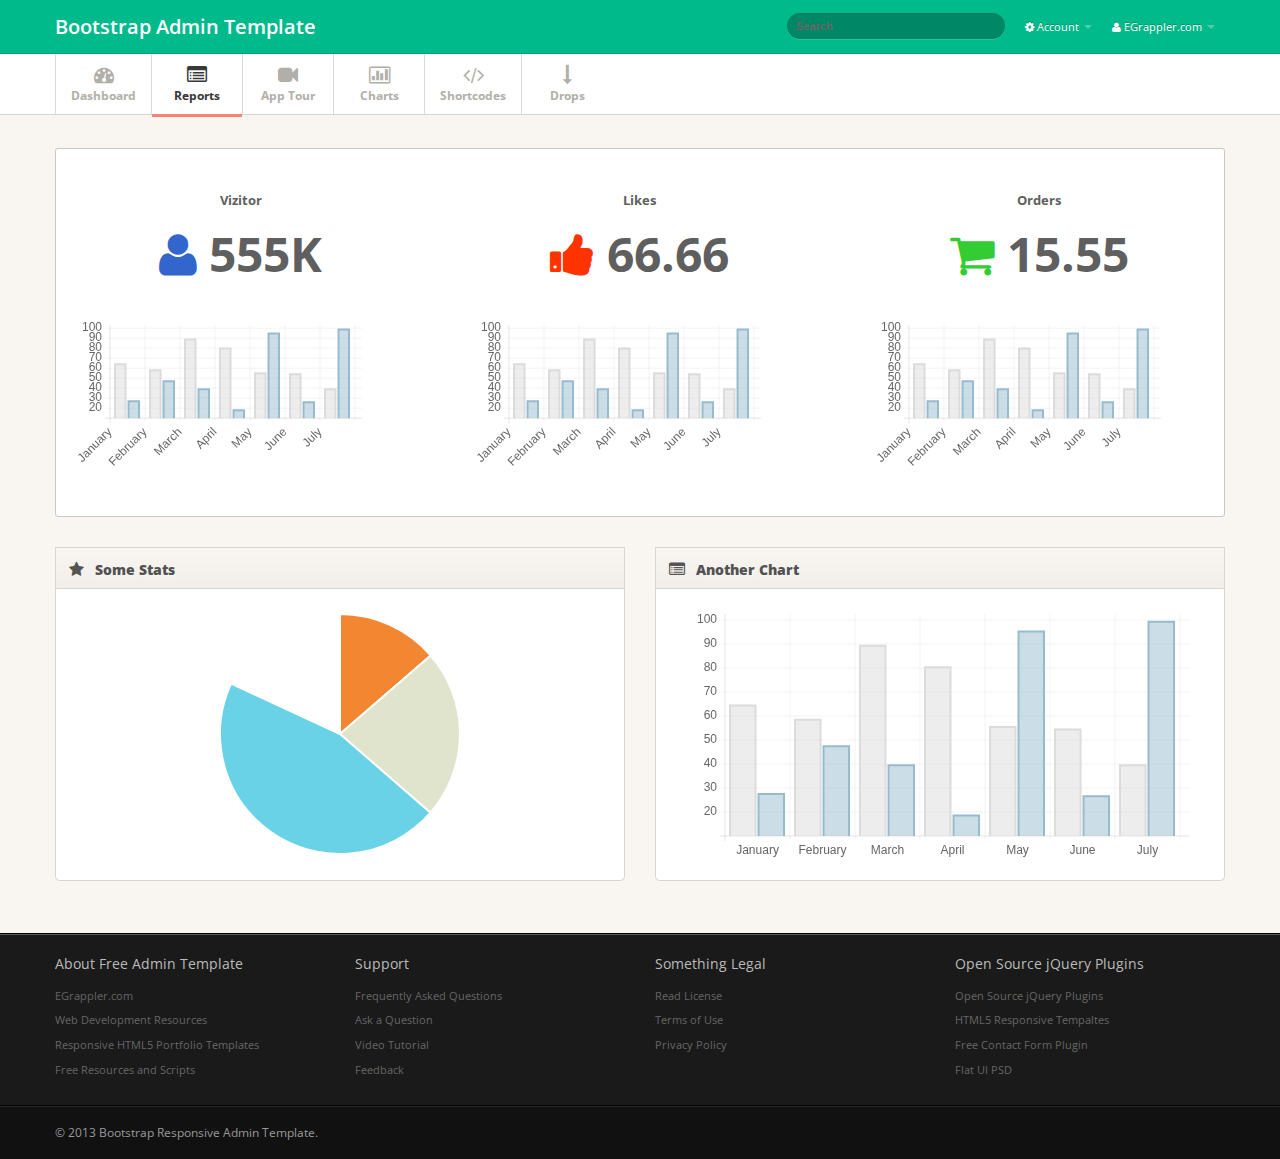
<file: admin/reports.html>
<!DOCTYPE html>
<html lang="en">
  
 <head>
    <meta charset="utf-8">
    <title>Reports - Bootstrap Admin Template</title>
    
    <meta name="viewport" content="width=device-width, initial-scale=1.0, maximum-scale=1.0, user-scalable=no">
    <meta name="apple-mobile-web-app-capable" content="yes">

    <link href="css/bootstrap.min.css" rel="stylesheet">
    <link href="css/bootstrap-responsive.min.css" rel="stylesheet">
    
    <link href="http://fonts.googleapis.com/css?family=Open+Sans:400italic,600italic,400,600" rel="stylesheet">
    <link href="css/font-awesome.css" rel="stylesheet">
    
    <link href="css/style.css" rel="stylesheet">
    
    <link href="css/pages/reports.css" rel="stylesheet">

    <!-- Le HTML5 shim, for IE6-8 support of HTML5 elements -->
    <!--[if lt IE 9]>
      <script src="http://html5shim.googlecode.com/svn/trunk/html5.js"></script>
    <![endif]-->

  </head>

<body>

<div class="navbar navbar-fixed-top">
	
	<div class="navbar-inner">
		
		<div class="container">
			
			<a class="btn btn-navbar" data-toggle="collapse" data-target=".nav-collapse">
				<span class="icon-bar"></span>
				<span class="icon-bar"></span>
				<span class="icon-bar"></span>
			</a>
			
			<a class="brand" href="index.html">
				Bootstrap Admin Template				
			</a>		
			
			<div class="nav-collapse">
				<ul class="nav pull-right">
					<li class="dropdown">						
						<a href="#" class="dropdown-toggle" data-toggle="dropdown">
							<i class="icon-cog"></i>
							Account
							<b class="caret"></b>
						</a>
						
						<ul class="dropdown-menu">
							<li><a href="javascript:;">Settings</a></li>
							<li><a href="javascript:;">Help</a></li>
						</ul>						
					</li>
			
					<li class="dropdown">						
						<a href="#" class="dropdown-toggle" data-toggle="dropdown">
							<i class="icon-user"></i> 
							EGrappler.com
							<b class="caret"></b>
						</a>
						
						<ul class="dropdown-menu">
							<li><a href="javascript:;">Profile</a></li>
							<li><a href="javascript:;">Logout</a></li>
						</ul>						
					</li>
				</ul>
			
				<form class="navbar-search pull-right">
					<input type="text" class="search-query" placeholder="Search">
				</form>
				
			</div><!--/.nav-collapse -->	
	
		</div> <!-- /container -->
		
	</div> <!-- /navbar-inner -->
	
</div> <!-- /navbar -->
    



    
<div class="subnavbar">

	<div class="subnavbar-inner">
	
		<div class="container">

			<ul class="mainnav">
			
				<li>
					<a href="index.html">
						<i class="icon-dashboard"></i>
						<span>Dashboard</span>
					</a>	    				
				</li>
				
				
				
				<li class="active">
					<a href="reports.html">
						<i class="icon-list-alt"></i>
						<span>Reports</span>
					</a>    				
				</li>
				
				<li>					
					<a href="guidely.html">
						<i class="icon-facetime-video"></i>
						<span>App Tour</span>
					</a>  									
				</li>
                
                
                <li>					
					<a href="charts.html">
						<i class="icon-bar-chart"></i>
						<span>Charts</span>
					</a>  									
				</li>
                
                
                <li>					
					<a href="shortcodes.html">
						<i class="icon-code"></i>
						<span>Shortcodes</span>
					</a>  									
				</li>
				
				<li class="dropdown">					
					<a href="javascript:;" class="dropdown-toggle" data-toggle="dropdown">
						<i class="icon-long-arrow-down"></i>
						<span>Drops</span>
						<b class="caret"></b>
					</a>	
				
					<ul class="dropdown-menu">
                    	<li><a href="icons.html">Icons</a></li>
						<li><a href="faq.html">FAQ</a></li>
                        <li><a href="pricing.html">Pricing Plans</a></li>
                        <li><a href="login.html">Login</a></li>
						<li><a href="signup.html">Signup</a></li>
						<li><a href="error.html">404</a></li>
                    </ul>    				
				</li>
			
			</ul>

		</div> <!-- /container -->
	
	</div> <!-- /subnavbar-inner -->

</div> <!-- /subnavbar -->
    

    
<div class="main">
	
	<div class="main-inner">

	    <div class="container">
	    	
	     <div class="row">
	      	
	      	<div class="span12">
	      
	      	<div class="info-box">
               <div class="row-fluid stats-box">
                  <div class="span4">
                  	<div class="stats-box-title">Vizitor</div>
                    <div class="stats-box-all-info"><i class="icon-user" style="color:#3366cc;"></i> 555K</div>
                    <div class="wrap-chart"><div id="visitor-stat" class="chart" style="padding: 0px; position: relative;"><canvas id="bar-chart1" class="chart-holder" height="150" width="325"></canvas></div></div>
                  </div>
                  
                  <div class="span4">
                    <div class="stats-box-title">Likes</div>
                    <div class="stats-box-all-info"><i class="icon-thumbs-up"  style="color:#F30"></i> 66.66</div>
                    <div class="wrap-chart"><div id="order-stat" class="chart" style="padding: 0px; position: relative;"><canvas id="bar-chart2" class="chart-holder" height="150" width="325"></canvas></div></div>
                  </div>
                  
                  <div class="span4">
                    <div class="stats-box-title">Orders</div>
                    <div class="stats-box-all-info"><i class="icon-shopping-cart" style="color:#3C3"></i> 15.55</div>
                    <div class="wrap-chart">
                    
                    <div id="user-stat" class="chart" style="padding: 0px; position: relative;"><canvas id="bar-chart3" class="chart-holder" height="150" width="325"></canvas></div>
                    
                    </div>
                  </div>
               </div>
               
               
             </div>
               
               
         </div>
         </div>      
	      	
	  	  <!-- /row -->
	
	      <div class="row">
	      	
	      	<div class="span6">
	      		
	      		<div class="widget">
						
					<div class="widget-header">
						<i class="icon-star"></i>
						<h3>Some Stats</h3>
					</div> <!-- /widget-header -->
					
					<div class="widget-content">
						<canvas id="pie-chart" class="chart-holder" height="250" width="538"></canvas>
					</div> <!-- /widget-content -->
						
				</div> <!-- /widget -->
				
	      		
	      		
	      		
		    </div> <!-- /span6 -->
	      	
	      	
	      	<div class="span6">
	      		
	      		<div class="widget">
							
					<div class="widget-header">
						<i class="icon-list-alt"></i>
						<h3>Another Chart</h3>
					</div> <!-- /widget-header -->
					
					<div class="widget-content">
						<canvas id="bar-chart" class="chart-holder" height="250" width="538"></canvas>
					</div> <!-- /widget-content -->
				
				</div> <!-- /widget -->
									
		      </div> <!-- /span6 -->
	      	
	      </div> <!-- /row -->
	      
	      
	      
	      
			
	      
	      
	    </div> <!-- /container -->
	    
	</div> <!-- /main-inner -->
    
</div> <!-- /main -->
    

    

<div class="extra">

	<div class="extra-inner">

		<div class="container">

			<div class="row">
                    <div class="span3">
                        <h4>
                            About Free Admin Template</h4>
                        <ul>
                            <li><a href="javascript:;">EGrappler.com</a></li>
                            <li><a href="javascript:;">Web Development Resources</a></li>
                            <li><a href="javascript:;">Responsive HTML5 Portfolio Templates</a></li>
                            <li><a href="javascript:;">Free Resources and Scripts</a></li>
                        </ul>
                    </div>
                    <!-- /span3 -->
                    <div class="span3">
                        <h4>
                            Support</h4>
                        <ul>
                            <li><a href="javascript:;">Frequently Asked Questions</a></li>
                            <li><a href="javascript:;">Ask a Question</a></li>
                            <li><a href="javascript:;">Video Tutorial</a></li>
                            <li><a href="javascript:;">Feedback</a></li>
                        </ul>
                    </div>
                    <!-- /span3 -->
                    <div class="span3">
                        <h4>
                            Something Legal</h4>
                        <ul>
                            <li><a href="javascript:;">Read License</a></li>
                            <li><a href="javascript:;">Terms of Use</a></li>
                            <li><a href="javascript:;">Privacy Policy</a></li>
                        </ul>
                    </div>
                    <!-- /span3 -->
                    <div class="span3">
                        <h4>
                            Open Source jQuery Plugins</h4>
                        <ul>
                            <li><a href="http://www.egrappler.com">Open Source jQuery Plugins</a></li>
                            <li><a href="http://www.egrappler.com;">HTML5 Responsive Tempaltes</a></li>
                            <li><a href="http://www.egrappler.com;">Free Contact Form Plugin</a></li>
                            <li><a href="http://www.egrappler.com;">Flat UI PSD</a></li>
                        </ul>
                    </div>
                    <!-- /span3 -->
                </div> <!-- /row -->

		</div> <!-- /container -->

	</div> <!-- /extra-inner -->

</div> <!-- /extra -->


    
    
<div class="footer">
	
	<div class="footer-inner">
		
		<div class="container">
			
			<div class="row">
				
    			<div class="span12">
    				&copy; 2013 <a href="http://www.egrappler.com/">Bootstrap Responsive Admin Template</a>.
    			</div> <!-- /span12 -->
    			
    		</div> <!-- /row -->
    		
		</div> <!-- /container -->
		
	</div> <!-- /footer-inner -->
	
</div> <!-- /footer -->
    

<script src="js/jquery-1.7.2.min.js"></script>
<script src="js/excanvas.min.js"></script>
<script src="js/chart.min.js" type="text/javascript"></script>
<script src="js/bootstrap.js"></script>
<script src="js/base.js"></script>
<script>

    var pieData = [
				{
				    value: 30,
				    color: "#F38630"
				},
				{
				    value: 50,
				    color: "#E0E4CC"
				},
				{
				    value: 100,
				    color: "#69D2E7"
				}

			];

    var myPie = new Chart(document.getElementById("pie-chart").getContext("2d")).Pie(pieData);

    var barChartData = {
        labels: ["January", "February", "March", "April", "May", "June", "July"],
        datasets: [
				{
				    fillColor: "rgba(220,220,220,0.5)",
				    strokeColor: "rgba(220,220,220,1)",
				    data: [65, 59, 90, 81, 56, 55, 40]
				},
				{
				    fillColor: "rgba(151,187,205,0.5)",
				    strokeColor: "rgba(151,187,205,1)",
				    data: [28, 48, 40, 19, 96, 27, 100]
				}
			]

    }

    var myLine = new Chart(document.getElementById("bar-chart").getContext("2d")).Bar(barChartData);
	var myLine = new Chart(document.getElementById("bar-chart1").getContext("2d")).Bar(barChartData);
	var myLine = new Chart(document.getElementById("bar-chart2").getContext("2d")).Bar(barChartData);
	var myLine = new Chart(document.getElementById("bar-chart3").getContext("2d")).Bar(barChartData);
	
	</script>


  </body>

</html>
</file>
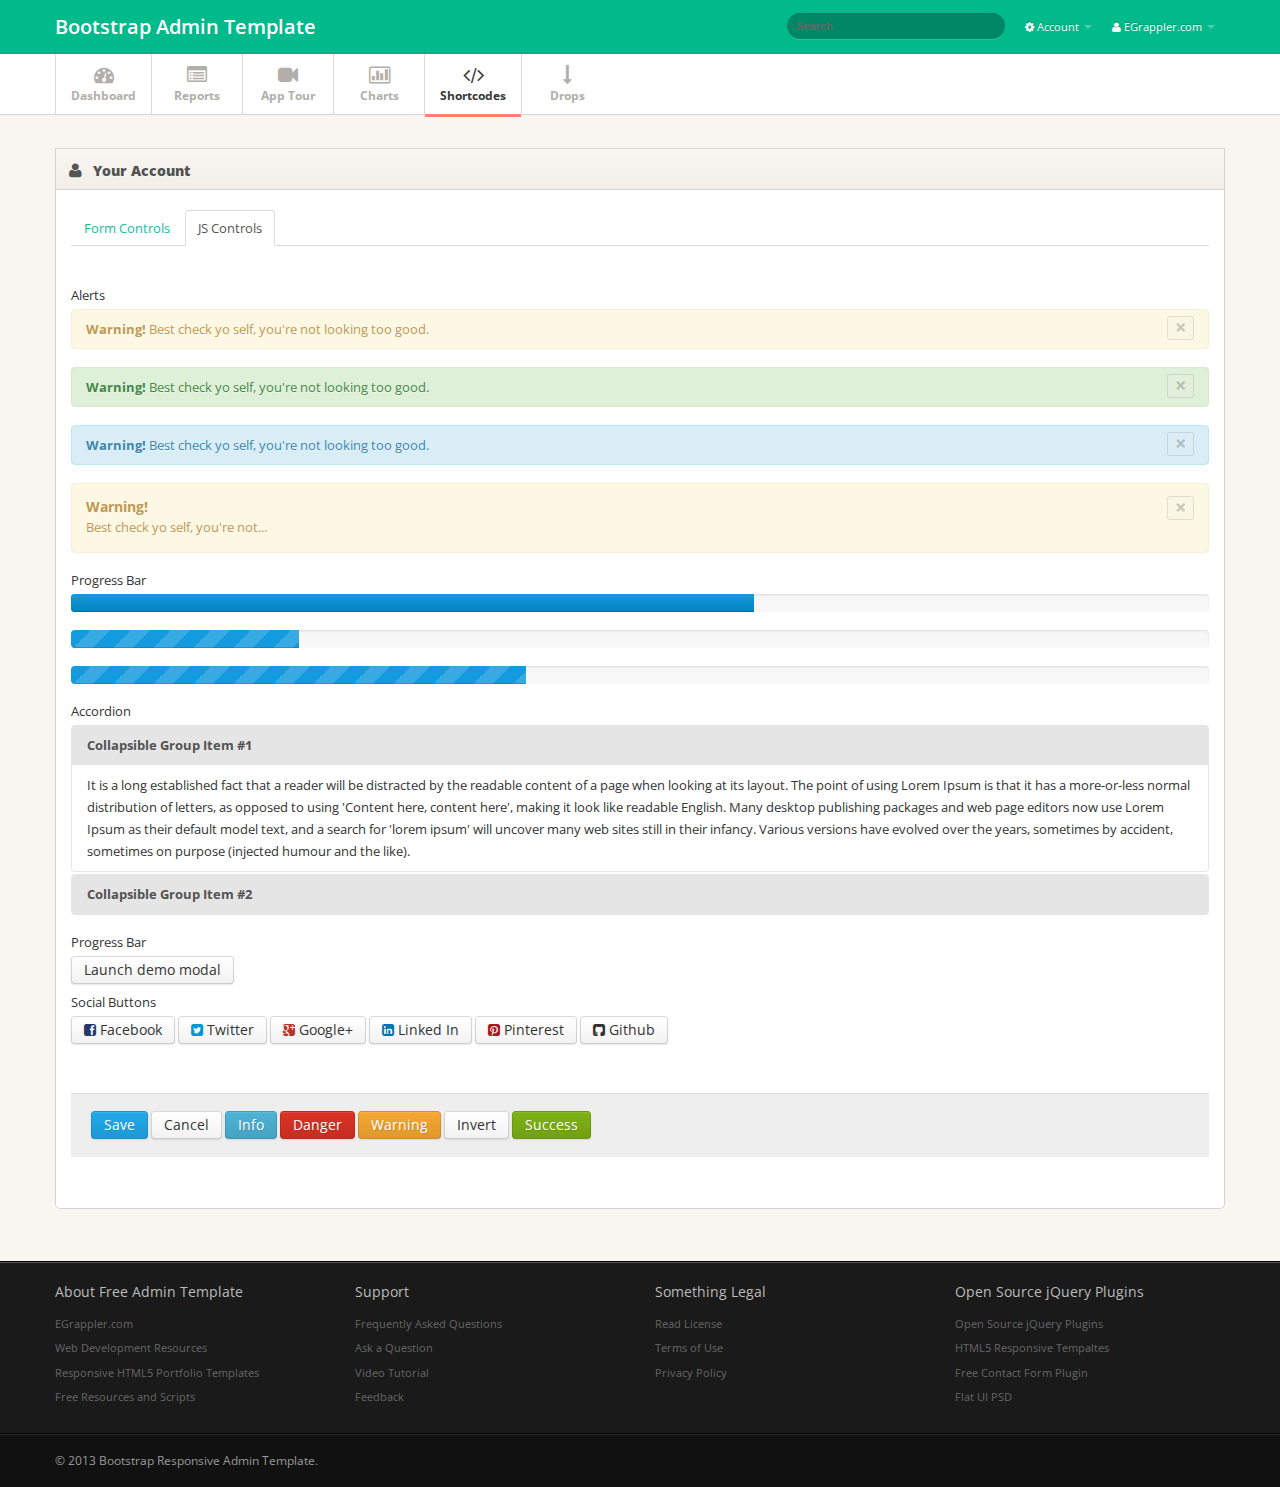
<file: admin/shortcodes.html>
<!DOCTYPE html>
<html lang="en">

    <head>
        <meta charset="utf-8">
        <title>Account - Bootstrap Admin Template</title>

        <meta name="viewport" content="width=device-width, initial-scale=1.0, maximum-scale=1.0, user-scalable=no">
        <meta name="apple-mobile-web-app-capable" content="yes">    

        <link href="css/bootstrap.min.css" rel="stylesheet">
        <link href="css/bootstrap-responsive.min.css" rel="stylesheet">

        <link href="http://fonts.googleapis.com/css?family=Open+Sans:400italic,600italic,400,600" rel="stylesheet">
        <link href="css/font-awesome.css" rel="stylesheet">

        <link href="css/style.css" rel="stylesheet">



        <!-- Le HTML5 shim, for IE6-8 support of HTML5 elements -->
        <!--[if lt IE 9]>
          <script src="http://html5shim.googlecode.com/svn/trunk/html5.js"></script>
        <![endif]-->

    </head>

    <body>

        <div class="navbar navbar-fixed-top">

            <div class="navbar-inner">

                <div class="container">

                    <a class="btn btn-navbar" data-toggle="collapse" data-target=".nav-collapse">
                        <span class="icon-bar"></span>
                        <span class="icon-bar"></span>
                        <span class="icon-bar"></span>
                    </a>

                    <a class="brand" href="index.html">
                        Bootstrap Admin Template				
                    </a>		

                    <div class="nav-collapse">
                        <ul class="nav pull-right">
                            <li class="dropdown">						
                                <a href="#" class="dropdown-toggle" data-toggle="dropdown">
                                    <i class="icon-cog"></i>
                                    Account
                                    <b class="caret"></b>
                                </a>

                                <ul class="dropdown-menu">
                                    <li><a href="javascript:;">Settings</a></li>
                                    <li><a href="javascript:;">Help</a></li>
                                </ul>						
                            </li>

                            <li class="dropdown">						
                                <a href="#" class="dropdown-toggle" data-toggle="dropdown">
                                    <i class="icon-user"></i> 
                                    EGrappler.com
                                    <b class="caret"></b>
                                </a>

                                <ul class="dropdown-menu">
                                    <li><a href="javascript:;">Profile</a></li>
                                    <li><a href="javascript:;">Logout</a></li>
                                </ul>						
                            </li>
                        </ul>

                        <form class="navbar-search pull-right">
                            <input type="text" class="search-query" placeholder="Search">
                        </form>

                    </div><!--/.nav-collapse -->	

                </div> <!-- /container -->

            </div> <!-- /navbar-inner -->

        </div> <!-- /navbar -->





        <div class="subnavbar">

            <div class="subnavbar-inner">

                <div class="container">

                    <ul class="mainnav">

                        <li>
                            <a href="index.html">
                                <i class="icon-dashboard"></i>
                                <span>Dashboard</span>
                            </a>	    				
                        </li>



                        <li>
                            <a href="reports.html">
                                <i class="icon-list-alt"></i>
                                <span>Reports</span>
                            </a>    				
                        </li>

                        <li>					
                            <a href="guidely.html">
                                <i class="icon-facetime-video"></i>
                                <span>App Tour</span>
                            </a>  									
                        </li>


                        <li>					
                            <a href="charts.html">
                                <i class="icon-bar-chart"></i>
                                <span>Charts</span>
                            </a>  									
                        </li>


                        <li class="active">					
                            <a href="shortcodes.html">
                                <i class="icon-code"></i>
                                <span>Shortcodes</span>
                            </a>  									
                        </li>

                        <li class="dropdown">					
                            <a href="javascript:;" class="dropdown-toggle" data-toggle="dropdown">
                                <i class="icon-long-arrow-down"></i>
                                <span>Drops</span>
                                <b class="caret"></b>
                            </a>	

                            <ul class="dropdown-menu">
                                <li><a href="icons.html">Icons</a></li>
                                <li><a href="faq.html">FAQ</a></li>
                                <li><a href="pricing.html">Pricing Plans</a></li>
                                <li><a href="login.html">Login</a></li>
                                <li><a href="signup.html">Signup</a></li>
                                <li><a href="error.html">404</a></li>
                            </ul>    				
                        </li>

                    </ul>

                </div> <!-- /container -->

            </div> <!-- /subnavbar-inner -->

        </div> <!-- /subnavbar -->



        <div class="main">

            <div class="main-inner">

                <div class="container">

                    <div class="row">

                        <div class="span12">      		

                            <div class="widget ">

                                <div class="widget-header">
                                    <i class="icon-user"></i>
                                    <h3>Your Account</h3>
                                </div> <!-- /widget-header -->

                                <div class="widget-content">



                                    <div class="tabbable">
                                        <ul class="nav nav-tabs">
                                            <li>
                                                <a href="#formcontrols" data-toggle="tab">Form Controls</a>
                                            </li>
                                            <li  class="active"><a href="#jscontrols" data-toggle="tab">JS Controls</a></li>
                                        </ul>

                                        <br>

                                        <div class="tab-content">
                                            <div class="tab-pane" id="formcontrols">
                                                <form id="edit-profile" class="form-horizontal">
                                                    <fieldset>

                                                        <div class="control-group">											
                                                            <label class="control-label" for="username">Username</label>
                                                            <div class="controls">
                                                                <input type="text" class="span6 disabled" id="username" value="Example" disabled>
                                                                <p class="help-block">Your username is for logging in and cannot be changed.</p>
                                                            </div> <!-- /controls -->				
                                                        </div> <!-- /control-group -->


                                                        <div class="control-group">											
                                                            <label class="control-label" for="firstname">First Name</label>
                                                            <div class="controls">
                                                                <input type="text" class="span6" id="firstname" value="John">
                                                            </div> <!-- /controls -->				
                                                        </div> <!-- /control-group -->


                                                        <div class="control-group">											
                                                            <label class="control-label" for="lastname">Last Name</label>
                                                            <div class="controls">
                                                                <input type="text" class="span6" id="lastname" value="Donga">
                                                            </div> <!-- /controls -->				
                                                        </div> <!-- /control-group -->


                                                        <div class="control-group">											
                                                            <label class="control-label" for="email">Email Address</label>
                                                            <div class="controls">
                                                                <input type="text" class="span4" id="email" value="john.donga@egrappler.com">
                                                            </div> <!-- /controls -->				
                                                        </div> <!-- /control-group -->


                                                        <br /><br />

                                                        <div class="control-group">											
                                                            <label class="control-label" for="password1">Password</label>
                                                            <div class="controls">
                                                                <input type="password" class="span4" id="password1" value="thisispassword">
                                                            </div> <!-- /controls -->				
                                                        </div> <!-- /control-group -->


                                                        <div class="control-group">											
                                                            <label class="control-label" for="password2">Confirm</label>
                                                            <div class="controls">
                                                                <input type="password" class="span4" id="password2" value="thisispassword">
                                                            </div> <!-- /controls -->				
                                                        </div> <!-- /control-group -->



                                                        <div class="control-group">											
                                                            <label class="control-label">Checkboxes</label>


                                                            <div class="controls">
                                                                <label class="checkbox inline">
                                                                    <input type="checkbox"> Option 01
                                                                </label>

                                                                <label class="checkbox inline">
                                                                    <input type="checkbox"> Option 02
                                                                </label>
                                                            </div>		<!-- /controls -->		
                                                        </div> <!-- /control-group -->



                                                        <div class="control-group">											
                                                            <label class="control-label">Radio Buttons</label>


                                                            <div class="controls">
                                                                <label class="radio inline">
                                                                    <input type="radio"  name="radiobtns"> Option 01
                                                                </label>

                                                                <label class="radio inline">
                                                                    <input type="radio" name="radiobtns"> Option 02
                                                                </label>
                                                            </div>	<!-- /controls -->			
                                                        </div> <!-- /control-group -->




                                                        <div class="control-group">											
                                                            <label class="control-label" for="radiobtns">Combined Textbox</label>

                                                            <div class="controls">
                                                                <div class="input-prepend input-append">
                                                                    <span class="add-on">$</span>
                                                                    <input class="span2" id="appendedPrependedInput" type="text">
                                                                    <span class="add-on">.00</span>
                                                                </div>
                                                            </div>	<!-- /controls -->			
                                                        </div> <!-- /control-group -->





                                                        <div class="control-group">											
                                                            <label class="control-label" for="radiobtns">Textbox with Buttons </label>

                                                            <div class="controls">
                                                                <div class="input-append">
                                                                    <input class="span2 m-wrap" id="appendedInputButton" type="text">
                                                                    <button class="btn" type="button">Go!</button>
                                                                </div>
                                                            </div>	<!-- /controls -->			
                                                        </div> <!-- /control-group -->





                                                        <div class="control-group">											
                                                            <label class="control-label" for="radiobtns">Dropdown in a button group</label>

                                                            <div class="controls">
                                                                <div class="btn-group">
                                                                    <a class="btn btn-primary" href="#"><i class="icon-user icon-white"></i> User</a>
                                                                    <a class="btn btn-primary dropdown-toggle" data-toggle="dropdown" href="#"><span class="caret"></span></a>
                                                                    <ul class="dropdown-menu">
                                                                        <li><a href="#"><i class="icon-pencil"></i> Edit</a></li>
                                                                        <li><a href="#"><i class="icon-trash"></i> Delete</a></li>
                                                                        <li><a href="#"><i class="icon-ban-circle"></i> Ban</a></li>
                                                                        <li class="divider"></li>
                                                                        <li><a href="#"><i class="i"></i> Make admin</a></li>
                                                                    </ul>
                                                                </div>
                                                            </div>	<!-- /controls -->			
                                                        </div> <!-- /control-group -->





                                                        <div class="control-group">											
                                                            <label class="control-label" for="radiobtns">Button sizes</label>

                                                            <div class="controls">
                                                                <a class="btn btn-large" href="#"><i class="icon-star"></i> Star</a>
                                                                <a class="btn btn-small" href="#"><i class="icon-star"></i> Star</a>
                                                                <a class="btn btn-mini" href="#"><i class="icon-star"></i> Star</a>
                                                            </div>	<!-- /controls -->			
                                                        </div> <!-- /control-group -->



                                                        <br />


                                                        <div class="form-actions">
                                                            <button type="submit" class="btn btn-primary">Save</button> 
                                                            <button class="btn">Cancel</button>
                                                        </div> <!-- /form-actions -->
                                                    </fieldset>
                                                </form>
                                            </div>

                                            <div class="tab-pane active" id="jscontrols">
                                                <form id="edit-profile2" class="form-vertical">
                                                    <fieldset>





                                                        <div class="control-group">
                                                            <label class="control-label">Alerts</label>
                                                            <div class="controls">
                                                                <div class="alert">
                                                                    <button type="button" class="close" data-dismiss="alert">&times;</button>
                                                                    <strong>Warning!</strong> Best check yo self, you're not looking too good.
                                                                </div>


                                                                <div class="alert alert-success">
                                                                    <button type="button" class="close" data-dismiss="alert">&times;</button>
                                                                    <strong>Warning!</strong> Best check yo self, you're not looking too good.
                                                                </div>


                                                                <div class="alert alert-info">
                                                                    <button type="button" class="close" data-dismiss="alert">&times;</button>
                                                                    <strong>Warning!</strong> Best check yo self, you're not looking too good.
                                                                </div>







                                                                <div class="alert alert-block">
                                                                    <button type="button" class="close" data-dismiss="alert">&times;</button>
                                                                    <h4>Warning!</h4>
                                                                    Best check yo self, you're not...
                                                                </div>
                                                            </div> <!-- /controls -->	





                                                        </div> <!-- /control-group -->




                                                        <div class="control-group">
                                                            <label class="control-label">Progress Bar</label>
                                                            <div class="controls">
                                                                <div class="progress">
                                                                    <div class="bar" style="width: 60%;"></div>
                                                                </div>


                                                                <div class="progress progress-striped">
                                                                    <div class="bar" style="width: 20%;"></div>
                                                                </div>


                                                                <div class="progress progress-striped active">
                                                                    <div class="bar" style="width: 40%;"></div>
                                                                </div>
                                                            </div> <!-- /controls -->	
                                                        </div> <!-- /control-group -->







                                                        <div class="control-group">
                                                            <label class="control-label">Accordion</label>
                                                            <div class="controls">

                                                                <div class="accordion" id="accordion2">
                                                                    <div class="accordion-group">
                                                                        <div class="accordion-heading">
                                                                            <a class="accordion-toggle" data-toggle="collapse" data-parent="#accordion2" href="#collapseOne">
                                                                                Collapsible Group Item #1
                                                                            </a>
                                                                        </div>
                                                                        <div id="collapseOne" class="accordion-body collapse in">
                                                                            <div class="accordion-inner">
                                                                                It is a long established fact that a reader will be distracted by the readable content of a page when looking at its layout. The point of using Lorem Ipsum is that it has a more-or-less normal distribution of letters, as opposed to using 'Content here, content here', making it look like readable English. Many desktop publishing packages and web page editors now use Lorem Ipsum as their default model text, and a search for 'lorem ipsum' will uncover many web sites still in their infancy. Various versions have evolved over the years, sometimes by accident, sometimes on purpose (injected humour and the like).


                                                                            </div>
                                                                        </div>
                                                                    </div>
                                                                    <div class="accordion-group">
                                                                        <div class="accordion-heading">
                                                                            <a class="accordion-toggle" data-toggle="collapse" data-parent="#accordion2" href="#collapseTwo">
                                                                                Collapsible Group Item #2
                                                                            </a>
                                                                        </div>
                                                                        <div id="collapseTwo" class="accordion-body collapse">
                                                                            <div class="accordion-inner">
                                                                                Anim pariatur cliche...
                                                                            </div>
                                                                        </div>
                                                                    </div>
                                                                </div>
                                                            </div> <!-- /controls -->	
                                                        </div> <!-- /control-group -->






                                                        <div class="control-group">
                                                            <label class="control-label">Progress Bar</label>
                                                            <div class="controls">
                                                                <!-- Button to trigger modal -->
                                                                <a href="#myModal" role="button" class="btn" data-toggle="modal">Launch demo modal</a>

                                                                <!-- Modal -->
                                                                <div id="myModal" class="modal hide fade" tabindex="-1" role="dialog" aria-labelledby="myModalLabel" aria-hidden="true">
                                                                    <div class="modal-header">
                                                                        <button type="button" class="close" data-dismiss="modal" aria-hidden="true">×</button>
                                                                        <h3 id="myModalLabel">Thank you for visiting EGrappler.com</h3>
                                                                    </div>
                                                                    <div class="modal-body">
                                                                        <p>One fine body…</p>
                                                                    </div>
                                                                    <div class="modal-footer">
                                                                        <button class="btn" data-dismiss="modal" aria-hidden="true">Close</button>
                                                                        <button class="btn btn-primary">Save changes</button>
                                                                    </div>
                                                                </div>
                                                            </div> <!-- /controls -->	
                                                        </div> <!-- /control-group -->

















                                                        <div class="control-group">
                                                            <label class="control-label">Social Buttons</label>
                                                            <div class="controls">
                                                                <button class="btn btn-facebook-alt"><i class="icon-facebook-sign"></i> Facebook</button>
                                                                <button class="btn btn-twitter-alt"><i class="icon-twitter-sign"></i> Twitter</button>
                                                                <button class="btn btn-google-alt"><i class="icon-google-plus-sign"></i> Google+</button>
                                                                <button class="btn btn-linkedin-alt"><i class="icon-linkedin-sign"></i> Linked In</button>
                                                                <button class="btn btn-pinterest-alt"><i class="icon-pinterest-sign"></i> Pinterest</button>
                                                                <button class="btn btn-github-alt"><i class="icon-github-sign"></i> Github</button>
                                                            </div> <!-- /controls -->	
                                                        </div> <!-- /control-group -->

                                                        <br />

                                                        <div class="form-actions">
                                                            <button type="submit" class="btn btn-primary">Save</button> <button class="btn">Cancel</button>
                                                            <button class="btn btn-info">Info</button>
                                                            <button class="btn btn-danger">Danger</button>
                                                            <button class="btn btn-warning">Warning</button>
                                                            <button class="btn btn-invert">Invert</button>
                                                            <button class="btn btn-success">Success</button>
                                                        </div>
                                                    </fieldset>
                                                </form>
                                            </div>

                                        </div>


                                    </div>





                                </div> <!-- /widget-content -->

                            </div> <!-- /widget -->

                        </div> <!-- /span8 -->




                    </div> <!-- /row -->

                </div> <!-- /container -->

            </div> <!-- /main-inner -->

        </div> <!-- /main -->




        <div class="extra">

            <div class="extra-inner">

                <div class="container">

                    <div class="row">
                        <div class="span3">
                            <h4>
                                About Free Admin Template</h4>
                            <ul>
                                <li><a href="javascript:;">EGrappler.com</a></li>
                                <li><a href="javascript:;">Web Development Resources</a></li>
                                <li><a href="javascript:;">Responsive HTML5 Portfolio Templates</a></li>
                                <li><a href="javascript:;">Free Resources and Scripts</a></li>
                            </ul>
                        </div>
                        <!-- /span3 -->
                        <div class="span3">
                            <h4>
                                Support</h4>
                            <ul>
                                <li><a href="javascript:;">Frequently Asked Questions</a></li>
                                <li><a href="javascript:;">Ask a Question</a></li>
                                <li><a href="javascript:;">Video Tutorial</a></li>
                                <li><a href="javascript:;">Feedback</a></li>
                            </ul>
                        </div>
                        <!-- /span3 -->
                        <div class="span3">
                            <h4>
                                Something Legal</h4>
                            <ul>
                                <li><a href="javascript:;">Read License</a></li>
                                <li><a href="javascript:;">Terms of Use</a></li>
                                <li><a href="javascript:;">Privacy Policy</a></li>
                            </ul>
                        </div>
                        <!-- /span3 -->
                        <div class="span3">
                            <h4>
                                Open Source jQuery Plugins</h4>
                            <ul>
                                <li><a href="http://www.egrappler.com">Open Source jQuery Plugins</a></li>
                                <li><a href="http://www.egrappler.com;">HTML5 Responsive Tempaltes</a></li>
                                <li><a href="http://www.egrappler.com;">Free Contact Form Plugin</a></li>
                                <li><a href="http://www.egrappler.com;">Flat UI PSD</a></li>
                            </ul>
                        </div>
                        <!-- /span3 -->
                    </div> <!-- /row -->

                </div> <!-- /container -->

            </div> <!-- /extra-inner -->

        </div> <!-- /extra -->




        <div class="footer">

            <div class="footer-inner">

                <div class="container">

                    <div class="row">

                        <div class="span12">
                            &copy; 2013 <a href="http://www.egrappler.com/">Bootstrap Responsive Admin Template</a>.
                        </div> <!-- /span12 -->

                    </div> <!-- /row -->

                </div> <!-- /container -->

            </div> <!-- /footer-inner -->

        </div> <!-- /footer -->



        <script src="js/jquery-1.7.2.min.js"></script>

        <script src="js/bootstrap.js"></script>
        <script src="js/base.js"></script>


    </body>

</html>
</file>
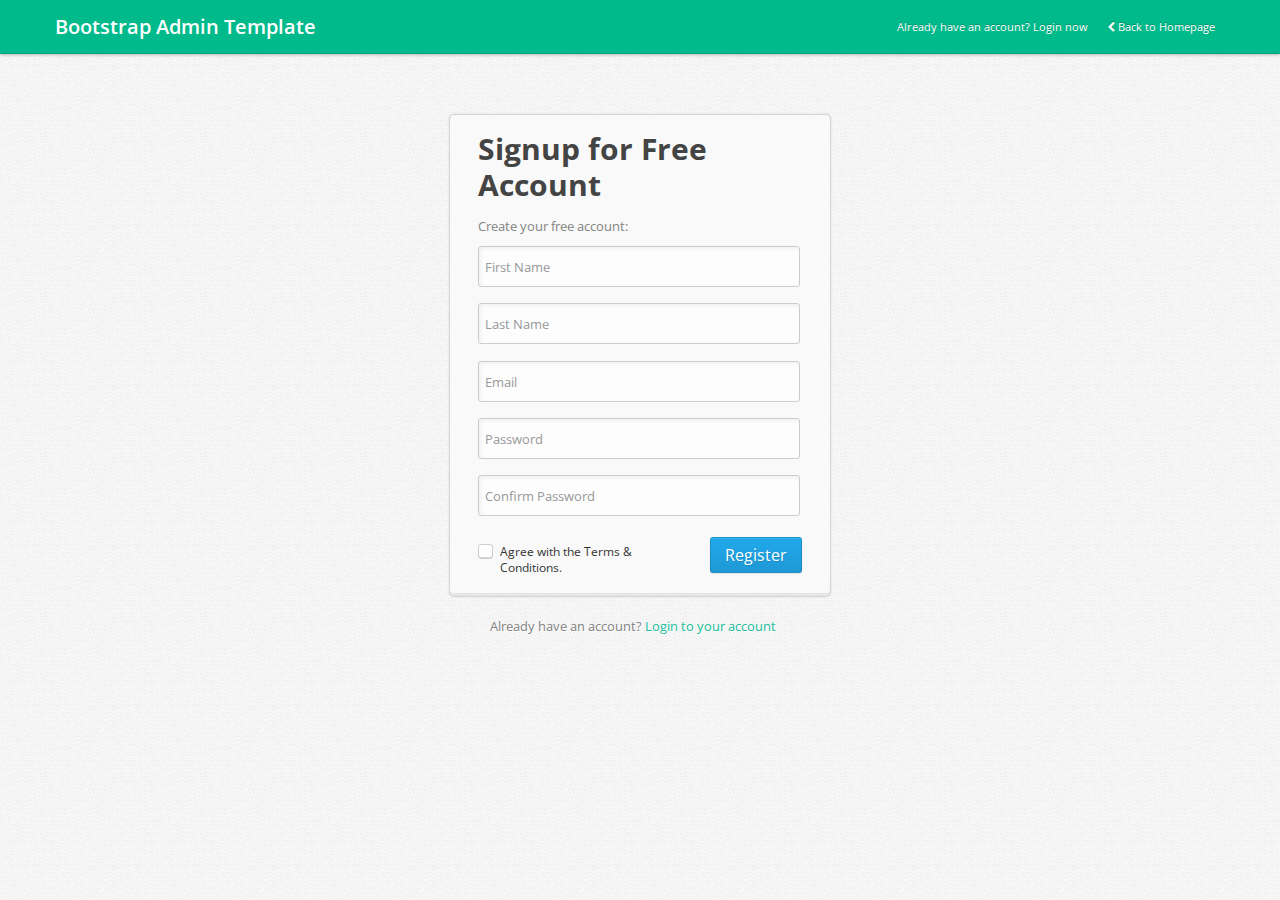
<file: admin/signup.html>
<!DOCTYPE html>
<html lang="en">
  
 <head>
    <meta charset="utf-8">
    <title>Signup - Bootstrap Admin Template</title>

	<meta name="viewport" content="width=device-width, initial-scale=1.0, maximum-scale=1.0, user-scalable=no">
    <meta name="apple-mobile-web-app-capable" content="yes"> 
    
<link href="css/bootstrap.min.css" rel="stylesheet" type="text/css" />
<link href="css/bootstrap-responsive.min.css" rel="stylesheet" type="text/css" />

<link href="css/font-awesome.css" rel="stylesheet">
    <link href="http://fonts.googleapis.com/css?family=Open+Sans:400italic,600italic,400,600" rel="stylesheet">
    
<link href="css/style.css" rel="stylesheet" type="text/css">
<link href="css/pages/signin.css" rel="stylesheet" type="text/css">

</head>

<body>
	
	<div class="navbar navbar-fixed-top">
	
	<div class="navbar-inner">
		
		<div class="container">
			
			<a class="btn btn-navbar" data-toggle="collapse" data-target=".nav-collapse">
				<span class="icon-bar"></span>
				<span class="icon-bar"></span>
				<span class="icon-bar"></span>
			</a>
			
			<a class="brand" href="index.html">
				Bootstrap Admin Template				
			</a>		
			
			<div class="nav-collapse">
				<ul class="nav pull-right">
					<li class="">						
						<a href="login.html" class="">
							Already have an account? Login now
						</a>
						
					</li>
					<li class="">						
						<a href="index.html" class="">
							<i class="icon-chevron-left"></i>
							Back to Homepage
						</a>
						
					</li>
				</ul>
				
			</div><!--/.nav-collapse -->	
	
		</div> <!-- /container -->
		
	</div> <!-- /navbar-inner -->
	
</div> <!-- /navbar -->



<div class="account-container register">
	
	<div class="content clearfix">
		
		<form action="#" method="post">
		
			<h1>Signup for Free Account</h1>			
			
			<div class="login-fields">
				
				<p>Create your free account:</p>
				
				<div class="field">
					<label for="firstname">First Name:</label>
					<input type="text" id="firstname" name="firstname" value="" placeholder="First Name" class="login" />
				</div> <!-- /field -->
				
				<div class="field">
					<label for="lastname">Last Name:</label>	
					<input type="text" id="lastname" name="lastname" value="" placeholder="Last Name" class="login" />
				</div> <!-- /field -->
				
				
				<div class="field">
					<label for="email">Email Address:</label>
					<input type="text" id="email" name="email" value="" placeholder="Email" class="login"/>
				</div> <!-- /field -->
				
				<div class="field">
					<label for="password">Password:</label>
					<input type="password" id="password" name="password" value="" placeholder="Password" class="login"/>
				</div> <!-- /field -->
				
				<div class="field">
					<label for="confirm_password">Confirm Password:</label>
					<input type="password" id="confirm_password" name="confirm_password" value="" placeholder="Confirm Password" class="login"/>
				</div> <!-- /field -->
				
			</div> <!-- /login-fields -->
			
			<div class="login-actions">
				
				<span class="login-checkbox">
					<input id="Field" name="Field" type="checkbox" class="field login-checkbox" value="First Choice" tabindex="4" />
					<label class="choice" for="Field">Agree with the Terms & Conditions.</label>
				</span>
									
				<button class="button btn btn-primary btn-large">Register</button>
				
			</div> <!-- .actions -->
			
		</form>
		
	</div> <!-- /content -->
	
</div> <!-- /account-container -->


<!-- Text Under Box -->
<div class="login-extra">
	Already have an account? <a href="login.html">Login to your account</a>
</div> <!-- /login-extra -->


<script src="js/jquery-1.7.2.min.js"></script>
<script src="js/bootstrap.js"></script>

<script src="js/signin.js"></script>

</body>

 </html>
</file>
<file: admin/js/guidely/guidely.css>
.guidely-number {
	background: url(guidely-number.png) no-repeat 0 0;
	width: 45px;
	height: 45px;	
	display: none;	
	position: absolute;
	cursor: pointer;	
	z-index: 10002;
}

	.guidely-number span {
		width: 43px;
		height: 43px;
		font-family: arial, sans-serif;
		font-size: 20px;
		font-weight: bold;
		text-align: center;
		color: #FFF;
		text-align: center;
		display: block;
		line-height: 44px;
	}

.guidely-guide {
	background: #FFF;
	width: 300px;
	display: none;
	border: 3px solid #999;
	
	-webkit-border-radius:5px;
	-moz-border-radius:5px;
	border-radius:5px;
		
	-webkit-box-shadow:0 0 12px rgba(0,0,0,0.4);
	-moz-box-shadow:0 0 12px rgba(0,0,0,0.4);
	box-shadow:0 0 12px rgba(0,0,0,0.4);
	
	z-index: 10001;
}

	.guidely-guide h4 {
		font-family: Helvetica, arial, sans-serif;
		font-size: 15px;
		font-weight: bold;
		color: #333;
		padding-bottom: 15px !important;
		padding: 0;
		margin: 0 0 1em;
		border-bottom: 1px dotted #CCC;
	}
	
	.guidely-guide-pad {
		font-size: 12px;
		line-height: 1.7em;
		padding: 15px 15px 5px 30px;
		
	}
	
	.guidely-anchor-right .guidely-guide-pad { padding: 15px 30px 5px 15px; }

	.guidely-anchor-right .guidely-close-trigger { right: 30px; }

.guidely-popup 
{
	color: #444;
	display:block;
	padding: 0;
	background: #fff;
	
	-webkit-border-top-left-radius: 4px;	
	-webkit-border-top-right-radius: 4px;
	-moz-border-radius-topleft: 4px;
	-moz-border-radius-topright: 4px;
	border-top-left-radius: 4px;
	border-top-right-radius: 4px;
}





.guidely-controls {
	background: #EEE;
	text-align: right;
	padding: 7px 10px;
	margin-top: 1em;
}

	.guidely-controls button {
		font-size: 11px;
		padding: 3px 8px;
		*padding: 1px 4px;
		cursor: pointer;
	}

.guidely-overlay 
{
	position: fixed;
	top: 0px;
	left: 0px;
	height:100%;
	width:100%;
	background-color: #000;
	z-index: 10000;
	
	filter: alpha(opacity=30);
	filter: progid:DXImageTransform.Microsoft.Alpha(opacity=30);
	-moz-opacity: 0.30;
	opacity:0.30;
}

.guidely-start-trigger {
	background: #444;
	background: rgba(0,0,0,.6);
	text-decoration: none;
	color: #FFF;
	cursor: pointer;
	padding: 4px 10px 4px 12px;
	position: fixed;
	top: 0;
	right: 0;
	
	z-index: 9999;
	
	-webkit-border-bottom-left-radius: 5px;
	-moz-border-radius-bottomleft: 5px;
	border-bottom-left-radius: 5px;
	
}

.guidely-close-trigger {
	font-family: Helvetica, arial, sans-serif;
	font-size: 13px;
	font-weight: bold;
	text-decoration: none;
	color: #AAA;
	position: absolute;
	right:16px;
	top: 12px;
}

#guide-welcome { width: 350px; }

#guide-welcome .guidely-guide-pad { padding: 15px 15px 5px 15px; }
</file>
<file: admin/css/style.css>
/*------------------------------------------------------------------
Bootstrap Admin Template by EGrappler.com
------------------------------------------------------------------*/



/*------------------------------------------------------------------
[1. Global]
*/

body {
	background: #f9f6f1;
	font: 13px/1.7em 'Open Sans';
}
    
p { 
	font: 13px/1.7em 'Open Sans'; 	
}
    
input,
button,
select,
textarea {
  font-family: 'Open Sans';
}

.dropdown .dropdown-menu {
	-webkit-border-radius: 6px;
	-moz-border-radius: 6px;
	border-radius: 6px;
}

.btn-icon-only {
	padding-right: 3px;
	padding-left: 3px;
}

.table td {
	vertical-align: middle;
}

.table-bordered th {
	background: #E9E9E9;
	background:-moz-linear-gradient(top, #FAFAFA 0%, #E9E9E9 100%); /* FF3.6+ */
	background:-webkit-gradient(linear, left top, left bottom, color-stop(0%,#FAFAFA), color-stop(100%,#E9E9E9)); /* Chrome,Safari4+ */
	background:-webkit-linear-gradient(top, #FAFAFA 0%,#E9E9E9 100%); /* Chrome10+,Safari5.1+ */
	background:-o-linear-gradient(top, #FAFAFA 0%,#E9E9E9 100%); /* Opera11.10+ */
	background:-ms-linear-gradient(top, #FAFAFA 0%,#E9E9E9 100%); /* IE10+ */
	background:linear-gradient(top, #FAFAFA 0%,#E9E9E9 100%); /* W3C */
	filter: progid:DXImageTransform.Microsoft.gradient(startColorstr='#FAFAFA', endColorstr='#E9E9E9');
	-ms-filter: "progid:DXImageTransform.Microsoft.gradient(startColorstr='#FAFAFA', endColorstr='#E9E9E9')";
	
	font-size: 10px;
	color: #444;
	text-transform: uppercase;
}







/*------------------------------------------------------------------
[2. Navbar / .navbar]
*/

.navbar .container {
	position: relative;
}

.navbar-inner {
	padding: 7px 0;
	
	background: #00ba8b !important;
	
	-moz-border-radius: 0;
	-webkit-border-radius: 0;
	border-radius: 0;
}

.navbar-fixed-top {
	position: static;
}

.navbar .nav a {
	font-size: 11px;
}
.navbar .nav>li>a { color:#fff !important;}
.navbar .brand {
	font-weight: 600;
	position: relative;
	top: 2px;
}

.navbar .search-query {
	background-color: #444;
	width: 150px;
	font-size: 11px;
	font-weight: bold;
}

.navbar .search-query::-webkit-input-placeholder {
    color: #666;
}

.navbar .search-query:-moz-placeholder {
    color: #666;
}

.navbar-search .search-query { background:#008866; border:0; color:#fff; line-height:normal;}


/*------------------------------------------------------------------
[3. Subnavbar / .subnavbar]
*/

.subnavbar {
    	margin-bottom: 2.5em;
    }
    
.subnavbar-inner {
	height: 60px;
	background: #fff;
	border-bottom: 1px solid #d6d6d6;
}

.subnavbar .container > ul {
	display: inline-block;
	
	height: 80px;
	padding: 0;
	margin: 0;
	
}

.subnavbar .container > ul > li {
	float: left;
	
	min-width: 90px;
	height: 60px;
	padding: 0;
	margin: 0;
	
	text-align: center;
	list-style: none;
	
	border-left: 1px solid #d9d9d9;
	
	
}

.subnavbar .container > ul > li > a {
	display: block;
	
	height: 100%;
	padding: 0 15px;
	
	font-size: 12px;
	font-weight: bold;
	color: #b2afaa;
}

.subnavbar .container > ul > li > a:hover {
	color: #888;
	text-decoration: none;
}

.subnavbar .container > ul > li > a > i {
	display: inline-block;
	
	width: 24px;
	height: 24px;
	margin-top: 11px;
	margin-bottom: -3px;
	font-size: 20px;
}

.subnavbar .container > ul > li > a > span {
	display: block;
	
}


.subnavbar .container > ul > li.active > a {
	
	border-bottom:3px solid #ff7f74;
	color: #383838;
}
    

.subnavbar .dropdown .dropdown-menu a {
	font-size: 12px;
}

    
.subnavbar .dropdown .dropdown-menu {
    	text-align: left;
    	
		-webkit-border-top-left-radius: 0;
		-webkit-border-top-right-radius: 0;
		-moz-border-radius-topleft: 0;
		-moz-border-radius-topright: 0;
		border-top-left-radius: 0;
		border-top-right-radius: 0;
    }
    
    
    
.subnavbar .dropdown-menu::before {
	content: '';
	display: inline-block;
	border-left: 7px solid transparent;
	border-right: 7px solid transparent;
	border-bottom: 7px solid #CCC;
	border-bottom-color: rgba(0, 0, 0, 0.2);
	position: absolute;
	top: -7px;
	left: 9px;
}

.subnavbar .dropdown-menu::after {
	content: '';
	display: inline-block;
	border-left: 6px solid transparent;
	border-right: 6px solid transparent;
	border-bottom: 6px solid white;
	position: absolute;
	top: -6px;
	left: 10px;
}


.subnavbar .caret {
	margin-top: 4px;
	
	border-top-color: white;
	border-bottom-color: white;
}

.subnavbar .dropdown.open .caret {
	display: none;
}





/*------------------------------------------------------------------
[4. Main / .main]
*/

.main {
	padding-bottom: 2em;
	
	border-bottom: 1px solid #000;
}



/*------------------------------------------------------------------
[5. Extra / .extra]
*/

.extra {

	border-top: 1px solid #585858;
	border-bottom: 1px solid #000;

}

.extra-inner {
	padding: 20px 0;
	
	font-size: 11px;
	color: #BBB;
	
	background: #1A1A1A;
}

.extra a {
	color: #666;
}

.extra h4 {
	margin-bottom: 1em;
	
	font-weight: 400;
}

.extra ul {
	padding: 0;
	margin: 0;
}

.extra li {
	margin-bottom: .6em;
	
	list-style: none;
}




/*------------------------------------------------------------------
[6. Footer/ .footer]
*/

.footer {
	margin-top: 0;
	
	border-top: 1px solid #292929;
}

.footer-inner {
	padding: 15px 0;
	
	font-size: 12px;
	background: #111;
	color: #999;
}

.footer a {
	color: #999;
}

.footer a:hover {
	color: #FFF;
	text-decoration: none;
}


/*------------------------------------------------------------------
[6. Widget / .widget]
*/

.widget {
	
	position: relative;
	clear: both;
	
	width: auto;
	
	margin-bottom: 2em;
		
	overflow: hidden;
}
	
.widget-header {
	
	position: relative;
	
	height: 40px;
	line-height: 40px;
	
	background: #f9f6f1;
	background:-moz-linear-gradient(top, #f9f6f1 0%, #f2efea 100%); /* FF3.6+ */
	background:-webkit-gradient(linear, left top, left bottom, color-stop(0%,#f9f6f1), color-stop(100%,#f2efea)); /* Chrome,Safari4+ */
	background:-webkit-linear-gradient(top, #f9f6f1 0%,#f2efea 100%); /* Chrome10+,Safari5.1+ */
	background:-o-linear-gradient(top, #f9f6f1 0%,#f2efea 100%); /* Opera11.10+ */
	background:-ms-linear-gradient(top, #f9f6f1 0%,#f2efea 100%); /* IE10+ */
	background:linear-gradient(top, #f9f6f1 0%,#f2efea 100%); /* W3C */
	filter: progid:DXImageTransform.Microsoft.gradient(startColorstr='#f9f6f1', endColorstr='#f2efea');
	-ms-filter: "progid:DXImageTransform.Microsoft.gradient(startColorstr='#f9f6f1', endColorstr='#f2efea')";
	
	
	border: 1px solid #d6d6d6;
	
	
	-webkit-background-clip: padding-box;
}	
	
	.widget-header h3 {
		
		position: relative;
		top: 2px;
		left: 10px;
		
		display: inline-block;
		margin-right: 3em;
		
		font-size: 14px;
		font-weight: 800;
		color: #525252;
		line-height: 18px;
		
		text-shadow: 1px 1px 2px rgba(255,255,255,.5);
	}
	
		.widget-header [class^="icon-"], .widget-header [class*=" icon-"] {
			
			display: inline-block;
			margin-left: 13px;
			margin-right: -2px;
			
			font-size: 16px;
			color: #555;
			vertical-align: middle;
			
			
			
		}




.widget-content {
	padding: 20px 15px 15px;
	
	background: #FFF;
	
	
	border: 1px solid #D5D5D5;
	
	-moz-border-radius: 5px;
	-webkit-border-radius: 5px;
	border-radius: 5px;
}

.widget-header+.widget-content {
	border-top: none;
	
	-webkit-border-top-left-radius: 0;
	-webkit-border-top-right-radius: 0;
	-moz-border-radius-topleft: 0;
	-moz-border-radius-topright: 0;
	border-top-left-radius: 0;
	border-top-right-radius: 0;
}

.widget-nopad .widget-content {
	padding: 0;
}

/* Widget Content Clearfix */	
.widget-content:before,
.widget-content:after {
    content:"";
    display:table;
}

.widget-content:after {
    clear:both;
}

/* For IE 6/7 (trigger hasLayout) */
.widget-content {
    zoom:1;
}

/* Widget Table */

.widget-table .widget-content {
	padding: 0;
}

.widget-table .table {
	margin-bottom: 0;
	
	border: none;
}

.widget-table .table tr td:first-child {
	border-left: none;
}

.widget-table .table tr th:first-child {
	border-left: none;
}


/* Widget Plain */

.widget-plain {
	
	background: transparent;
	
	border: none;
}

.widget-plain .widget-content {
	padding: 0;
	
	background: transparent;
	
	border: none;
}


/* Widget Box */

.widget-box {	
	
}

.widget-box .widget-content {	
	background: #E3E3E3;	
	background: #FFF;
}




/*------------------------------------------------------------------
[7. Error / .error-container]
*/

.error-container {
	margin-top: 4em;
	margin-bottom: 4em;
	text-align: center;
}

.error-container h1 {
	margin-bottom: .5em;
	
	font-size: 120px;
	line-height: 1em;
}

.error-container h2 {
	margin-bottom: .75em;
	font-size: 28px;
}

.error-container .error-details {
	margin-bottom: 1.5em;
	
	font-size: 16px;
}

.error-container .error-actions a {
	margin: 0 .5em;
}



/* Message layout */


ul.messages_layout {
	position: relative;
	margin: 0;
	padding: 0
}
ul.messages_layout li {
	float: left;
	list-style: none;
	position: relative
}
ul.messages_layout li.left {
	padding-left: 75px
}
ul.messages_layout li.right {
	padding-right: 75px
}
ul.messages_layout li.right .avatar {
	right: 0;
	left: auto
}
ul.messages_layout li.right .message_wrap .arrow {
	right: -12px;
	left: auto;
	background-position: 0 -213px;
	height: 15px;
	width: 12px
}
ul.messages_layout li.by_myself .message_wrap {
	border: 1px solid #b3cdf8
}
ul.messages_layout li.by_myself .message_wrap .info a.name {
	color: #4a8cf7
}
ul.messages_layout li a.avatar {
	position: absolute;
	left: 0;
	top: 0
}
ul.messages_layout li a.avatar img {
	-webkit-border-radius: 5px;
	-moz-border-radius: 5px;
	border-radius: 5px
}
ul.messages_layout li .message_wrap {
	-webkit-border-radius: 3px;
	-moz-border-radius: 3px;
	border-radius: 3px;
	position: relative;
	border: 1px solid #e9e9e9;
	padding: 10px;
	border: 1px solid #cbcbcb;
	margin-bottom: 20px;
	float: left;
	background: #fefefe;
	-webkit-box-shadow: rgba(0,0,0,0.1) 0 1px 0px;
	-moz-box-shadow: rgba(0,0,0,0.1) 0 1px 0px;
	box-shadow: rgba(0,0,0,0.1) 0 1px 0px
}
ul.messages_layout li .message_wrap .arrow {
	background-position: 0 -228px;
	height: 15px;
	width: 12px;
	height: 15px;
	width: 12px;
	position: absolute;
	left: -12px;
	top: 13px
}
ul.messages_layout li .message_wrap .info {
	float: left;
	width: 100%;
	border-bottom: 1px solid #fff;
	line-height: 23px
}
ul.messages_layout li .message_wrap .info .name {
	float: left;
	font-weight: bold;
	color: #483734
}
ul.messages_layout li .message_wrap .info .time {
	float: left;
	font-size: 11px;
	margin-left: 6px
}
ul.messages_layout li .message_wrap .text {
	float: left;
	width: 100%;
	border-top: 1px solid #cfcfcf;
	padding-top: 5px
}

ul.messages_layout .dropdown-menu  li{ width:100%; font-size:11px;}


/* Full Calendar */

.fc {
	direction: ltr;
	text-align: left;
	position: relative
}
.fc table {
	border-collapse: collapse;
	border-spacing: 0
}
html .fc, .fc table {
	font-size: 1em
}
.fc td, .fc th {
	padding: 0;
	vertical-align: top
}
.fc-header td {
	white-space: nowrap;
	background: none
}
.fc-header-left {
	width: 100%;
	text-align: left;
	position: absolute;
	left: 0;
	top: 6px
}
.fc-header-left .fc-button {
	margin: 0;
	position: relative
}
.fc-header-left .fc-button-prev, .fc-header-left .fc-button-next {
	float: left;
	border: none;
	padding: 14px 10px;
	opacity: 0.5
}
.fc-header-left .fc-button-prev .fc-button-inner, .fc-header-left .fc-button-next .fc-button-inner {
	border: none
}
.fc-header-left .fc-button-prev .fc-button-inner .fc-button-content, .fc-header-left .fc-button-next .fc-button-inner .fc-button-content {
	display: none
}
.fc-header-left .fc-button-prev.fc-state-hover, .fc-header-left .fc-button-next.fc-state-hover {
	opacity: 1
}
.fc-header-left .fc-button-prev.fc-state-down, .fc-header-left .fc-button-next.fc-state-down {
	background: none !important;
	margin-top: -1px
}
.fc-header-left .fc-button-prev .fc-button-inner {
	background-position: 0 -351px;
	height: 16px;
	width: 11px
}
.fc-header-left .fc-button-next {
	float: right
}
.fc-header-left .fc-button-next .fc-button-inner {
	background-position: 0 -367px;
	height: 16px;
	width: 11px
}
.fc-header-center {
	text-align: center
}
.fc-header-right {
	text-align: right;
	position: absolute;
	top: -34px;
	right: 10px
}
.fc-header-title {
	display: inline-block;
	vertical-align: top
}
.fc-header-title h2 {
	margin-top: 0;
	white-space: nowrap;
	font-size: 1.1rem;
	color: #6C737F;
	line-height: 55px;
}
.fc .fc-header-space {
	padding-left: 10px
}
.fc-header .fc-button {
	margin-bottom: 1em;
	vertical-align: top
}
.fc-header .fc-button {
	margin-right: -1px
}
.fc-header .fc-corner-right {
	margin-right: 1px
}
.fc-header .ui-corner-right {
	margin-right: 0
}
.fc-header .fc-state-hover, .fc-header .ui-state-hover {
	z-index: 2
}
.fc-header .fc-state-down {
	z-index: 3
}
.fc-header .fc-state-active, .fc-header .ui-state-active {
	z-index: 4
}
.fc-content {
	clear: both;
	background: #f9f9f9
}
.fc-view {
	width: 100%;
	overflow: hidden
}
.fc-view thead {
	background:#e9ecf1;
	line-height: 35px
}
.fc-widget-header, .fc-widget-content {
	border: 1px solid #ccc
}
.fc-state-highlight {
	background: #F4F3E6
}
.fc-cell-overlay {
	background: #9cf;
	opacity: .2;
	filter: alpha(opacity=20)
}
.fc-button {
	position: relative;
	display: inline-block;
	cursor: pointer
}
.fc-button-today{margin-top: 8px !important;}
.fc-state-default {
	border-style: solid;
	border-width: 1px 0
}
.fc-button-inner {
	position: relative;
	float: left;
	overflow: hidden
}
.fc-state-default .fc-button-inner {
	border-style: solid;
	border-width: 0 1px
}
.fc-button-content {
	position: relative;
	float: left;
	height: 1.9em;
	line-height: 1.9em;
	padding: 0 .6em;
	white-space: nowrap
}
.fc-button-content .fc-icon-wrap {
	position: relative;
	float: left;
	top: 50%
}
.fc-button-content .ui-icon {
	position: relative;
	float: left;
	margin-top: -50%;
*margin-top:0;
*top:-50%
}
.fc-state-default .fc-button-effect {
	position: absolute;
	top: 50%;
	left: 0
}
.fc-state-default .fc-button-effect span {
	position: absolute;
	top: -100px;
	left: 0;
	width: 500px;
	height: 100px;
	border-width: 100px 0 0 1px;
	border-style: solid;
	border-color: #fff;
	background: #444;
	opacity: .09;
	filter: alpha(opacity=9)
}
.fc-state-default, .fc-state-default .fc-button-inner {
	border-style: solid;
	border-color: #ccc #bbb #aaa;
	color: #000
}
.fc-state-hover, .fc-state-hover .fc-button-inner {
	border-color: #999
}
.fc-state-down {
	border-color: #555;
	background: #777
}
.fc-state-active, .fc-state-active .fc-button-inner {
	border-color: #555;
	background: #777;
	color: #fff
}
.fc-state-disabled, .fc-state-disabled .fc-button-inner {
	color: #999;
	border-color: #ddd
}
.fc-state-disabled {
	cursor: default
}
.fc-state-disabled .fc-button-effect {
	display: none
}
.fc-event {
	border-style: solid;
	border-width: 0;
	font-size: .85em;
	cursor: default
}
a.fc-event, .fc-event-draggable {
	cursor: pointer
}
a.fc-event {
	text-decoration: none
}
.fc-rtl .fc-event {
	text-align: right
}
.fc-event-skin {
	border-color: #3f85f5;
	background-color: #5e96ea;
	color: #fff
}
.fc-event-inner {
	position: relative;
	width: 100%;
	height: 100%;
	border-style: solid;
	border-width: 0;
	overflow: hidden
}
.fc-event-time, .fc-event-title {
	padding: 0 1px
}
.fc .ui-resizable-handle {
	display: block;
	position: absolute;
	z-index: 99999;
	overflow: hidden;
	font-size: 300%;
	line-height: 50%
}
.fc-event-hori {
	border-width: 1px 0;
	margin-bottom: 1px
}
.fc-event-hori .ui-resizable-e {
	top: 0 !important;
	right: -3px !important;
	width: 7px !important;
	height: 100% !important;
	cursor: e-resize
}
.fc-event-hori .ui-resizable-w {
	top: 0 !important;
	left: -3px !important;
	width: 7px !important;
	height: 100% !important;
	cursor: w-resize
}
.fc-event-hori .ui-resizable-handle {
	_padding-bottom: 14px
}
.fc-corner-left {
	margin-left: 1px
}
.fc-corner-left .fc-button-inner, .fc-corner-left .fc-event-inner {
	margin-left: -1px
}
.fc-corner-right {
	margin-right: 1px
}
.fc-corner-right .fc-button-inner, .fc-corner-right .fc-event-inner {
	margin-right: -1px
}
.fc-corner-top {
	margin-top: 1px
}
.fc-corner-top .fc-event-inner {
	margin-top: -1px
}
.fc-corner-bottom {
	margin-bottom: 1px
}
.fc-corner-bottom .fc-event-inner {
	margin-bottom: -1px
}
.fc-corner-left .fc-event-inner {
	border-left-width: 1px
}
.fc-corner-right .fc-event-inner {
	border-right-width: 1px
}
.fc-corner-top .fc-event-inner {
	border-top-width: 1px
}
.fc-corner-bottom .fc-event-inner {
	border-bottom-width: 1px
}
table.fc-border-separate {
	border-collapse: separate
}
.fc-border-separate th, .fc-border-separate td {
	border-width: 1px 0 0 1px
}
.fc-border-separate th.fc-last, .fc-border-separate td.fc-last {
	border-right-width: 1px
}
.fc-border-separate tr.fc-last th, .fc-border-separate tr.fc-last td {
	border-bottom-width: 0px
}
.fc-first {
	border-left-width: 0 !important
}
.fc-last {
	border-right-width: 0 !important
}
.fc-grid th {
	text-align: center
}
.fc-grid .fc-day-number {
	float: right;
	padding: 0 2px
}
.fc-grid .fc-other-month .fc-day-number {
	opacity: 0.3;
	filter: alpha(opacity=30)
}
.fc-grid .fc-day-content {
	clear: both;
	padding: 2px 2px 1px
}
.fc-grid .fc-event-time {
	font-weight: bold
}
.fc-rtl .fc-grid .fc-day-number {
	float: left
}
.fc-rtl .fc-grid .fc-event-time {
	float: right
}
.fc-agenda table {
	border-collapse: separate
}
.fc-agenda-days th {
	text-align: center
}
.fc-agenda .fc-agenda-axis {
	width: 60px !important;
	padding: 0 4px;
	vertical-align: middle;
	text-align: right;
	white-space: nowrap;
	font-weight: normal
}
.fc-agenda .fc-day-content {
	padding: 2px 2px 1px
}
.fc-agenda-days .fc-agenda-axis {
	border-right-width: 1px
}
.fc-agenda-days .fc-col0 {
	border-left-width: 0
}
.fc-agenda-allday th {
	border-width: 0 1px
}
.fc-agenda-allday .fc-day-content {
	min-height: 34px;
	_height: 34px
}
.fc-agenda-divider-inner {
	height: 2px;
	overflow: hidden
}
.fc-widget-header .fc-agenda-divider-inner {
	background: #eee
}
.fc-agenda-slots th {
	border-width: 1px 1px 0
}
.fc-agenda-slots td {
	border-width: 1px 0 0;
	background: none
}
.fc-agenda-slots td div {
	height: 20px
}
.fc-agenda-slots tr.fc-slot0 th, .fc-agenda-slots tr.fc-slot0 td {
	border-top-width: 0
}
.fc-agenda-slots tr.fc-minor th, .fc-agenda-slots tr.fc-minor td {
	border-top-style: dotted
}
.fc-agenda-slots tr.fc-minor th.ui-widget-header {
*border-top-style:solid
}
.fc-event-vert {
	border-width: 0 1px
}
.fc-event-vert .fc-event-head, .fc-event-vert .fc-event-content {
	position: relative;
	z-index: 2;
	width: 100%;
	overflow: hidden
}
.fc-event-vert .fc-event-time {
	white-space: nowrap;
	font-size: 10px
}
.fc-event-vert .fc-event-bg {
	position: absolute;
	z-index: 1;
	top: 0;
	left: 0;
	width: 100%;
	height: 100%;
	background: #fff;
	opacity: .3;
	filter: alpha(opacity=30)
}
.fc .ui-draggable-dragging .fc-event-bg, .fc-select-helper .fc-event-bg {
	display: none\9
}
.fc-event-vert .ui-resizable-s {
	bottom: 0 !important;
	width: 100% !important;
	height: 8px !important;
	overflow: hidden !important;
	line-height: 8px !important;
	font-size: 11px !important;
	font-family: monospace;
	text-align: center;
	cursor: s-resize
}
.fc-agenda .ui-resizable-resizing {
	_overflow: hidden
}
.fc-header-left .fc-button-prev .fc-button-inner {background: url('../img/icons-sa7c41345d9.png') no-repeat; background-position: 0 -351px;
height: 16px;
width: 11px;}

.fc-header-left .fc-button-next .fc-button-inner {background: url('../img/icons-sa7c41345d9.png') no-repeat; background-position: 0 -367px;
height: 16px;
width: 11px;}

/*------------------------------------------------------------------
[8. Miscellaneous]
*/

.chart-holder {
	width: 100%;
	height: 250px;
}

.dropdown-menu li>a:hover, .dropdown-menu .active>a, .dropdown-menu .active>a:hover { background:#00ba8b;}

.accordion-heading { background:#e5e5e5;  }
.accordion-heading a { color:#545454; text-decoration:none; font-weight:bold; }

.btn-facebook-alt i {
color: #23386a;
}
.btn-twitter-alt i {
color: #0098d0;
}
.btn-google-alt i {
color: #b6362d;
}
.btn-linkedin-alt i {
color: #0073b2;
}
.btn-pinterest-alt i {
color: #ab171e;
}
.btn-github-alt i {
color: #333;
}

.all-icons li { list-style:none;}

.ML0 { margin-left:0}
.MR0 { margin-right:0;}



/*------------------------------------------------------------------
[1. Max Width: 480px]
*/

@media (max-width: 480px) {
	
	.error-container h1 {
		font-size: 72px;
	}
	
}





/*------------------------------------------------------------------
[1. Max Width: 767px]
*/

@media (max-width: 767px) {
    	
	#main {
		padding: 0 10px;
		margin-right: -20px;
		margin-left: -20px;	
	}
	
	
	.subnavbar {
		margin-left: -20px;
		margin-right: -20px;	
	}
	
	
	.subnavbar-inner {
		height: auto;
	}
	
	.subnavbar .container > ul {
		width: 100%;
		height: auto;
		
		border: none;
	}
	
	.subnavbar .container > ul > li {
		width: 33%;
		height: 70px;
		margin-bottom: 0;
		
		border: none;
	}
	
    
    
    .subnavbar .container > ul > li.active > a {
		font-size: 11px;
    	background: transparent;
    }
	
	.subnavbar .container > ul > li > a > i {	
		display: inline-block;	
		margin-bottom: 0;
		
		font-size: 20px;
	}
	
	
	.subnavbar-open-right .dropdown-menu {
		left: auto;
		right: 0;
	}
	
	.subnavbar-open-right .dropdown-menu:before {
		left: auto;
		right: 12px;
	}
	.subnavbar-open-right .dropdown-menu:after {
		left: auto;
		right: 13px;
	}
	
	.extra {
		margin-right: -20px;
		margin-left: -20px;
	}
	
	.extra .container {
		padding: 0 20px;
	}
	
	.footer {
		margin-right: -20px;
		margin-left: -20px;
	}
	
	.footer .container {
		padding: 0 20px;
	}
	
	.footer .footer-terms {
		text-align: left;
	}
	
	.footer .footer-terms a {
		margin-left: 0;
		margin-right: 1em;
	}

}
    




/*------------------------------------------------------------------
[3. Max Width: 979px]
*/

@media (max-width: 979px) {
	
	.navbar-fixed-top {
		position: static;
		
		margin-bottom: 0;
	}
	
	.subnavbar {
	}
	
	.subnavbar .container {		
		width: auto;
	}
}






/*------------------------------------------------------------------
[2. Max Width: 1200px]
*/

@media (min-width: 1200px) {
	.navbar .search-query {
		width: 200px;
	}
	
}
</file>
<file: admin/css/pages/faq.css>
/*------------------------------------------------------------------
Bootstrap Admin Template by EGrappler.com
------------------------------------------------------------------*/




.faq-search {
	margin-bottom: 2em;
	
	text-align: right;
}

.faq-search input {
	width: 96%;
	display: block;
	padding: 2%;
}



.faq-empty {
	display: none;
}



.faq-toc {
	padding: 1.5em 0;
	margin: 2em 0 0;
	
	border: 1px dotted #CCC;
	border-right: none;
	border-left: none;
}

.faq-toc ol {
	padding: 0;
	margin: 0;
}

.faq-toc li {
	margin-bottom: .75em;
	
	list-style: none;
}

.faq-toc a {
	margin-left: .5em;
}



.faq-list {
	padding: 0;
	margin: 3em 0 0;
	
	list-style: none;	
}

.faq-list li {
	display: table;
	margin-bottom: 2em;
}

.faq-icon {
	display: table-cell;
	padding-right: 1.25em;
	vertical-align: top;
}

.faq-text {
	display: table-cell;
	vertical-align: top;
	
}


.faq-number {
	width: 32px;
	height: 32px;
	
	font-size: 14px;
	font-weight: 600;
	text-align: center;
	line-height: 32px;
	color: #FFF;
	
	background: #00ba8b;
	
	border: 3px solid #FFF;
	
	
	
	border-radius: 100px;
	
	
}




.btn-support-ask {
		display: block; font-size: 22px; padding: 14px 0; font-weight: 600; margin-bottom: .75em;
	}
	
	.btn-support-contact {
		display: block; padding: 12px 0; font-size: 18px; font-weight: 600;
	}
</file>
<file: admin/css/pages/signin.css>
/*------------------------------------------------------------------
Bootstrap Admin Template by EGrappler.com
------------------------------------------------------------------*/




/** Base Body Styles **/
body{ background: url(../../img/body-bg.png); color:#838383; font: 13px/1.7em 'Open Sans';}


.account-container {
	width: 380px; 
	display: block;
	margin: 60px auto 0 auto;
	
	background: #f9f9f9;
	
	border: 1px solid #d5d5d5;
	
	-webkit-border-radius: 5px;
	-moz-border-radius: 5px;
	border-radius: 5px;

	box-shadow:  0px 0px 2px #dadada, inset 0px -3px 0px #e6e6e6;
}

.content {
	padding: 16px 28px 23px;
} 

.login-fields {
	
}

.login-fields .field {
	margin-bottom: 1.25em;
}

.login-fields label {
	display: none;
}

.login-fields input {
	font-family: 'Open Sans';
	font-size: 13px;
	color: #8e8d8d;
	padding: 11px 15px 10px 50px;
	background-color: #fdfdfd;
	width: 255px;
	display: block;
	margin: 0;
	box-shadow: inset 2px 2px 4px #f1f1f1;
}

.username-field { background: url(../../img/signin/user.png) no-repeat; }

.password-field { background: url(../../img/signin/password.png) no-repeat; }




.login-actions {
	float: left;
	
	width: 100%;
	
	margin-top: -1em;
	margin-bottom: 1.25em;
}

.login-social {
	float: left;
	
	padding: 10px 0 15px;
	
	border: 1px dotted #CCC;
	border-right: none;
	border-left: none;	
}

span.login-checkbox {
	float: left;
	margin-top: 31px;
}

span.login-checkbox > input[type='checkbox'] {
    opacity: 0;
    float: left;
    width: 15px;
}

span.login-checkbox > input[type='checkbox'] + label {    
    clear: none;
    
	height: 15px; 
	display: block;
    padding: 0 0 0 22px;
    margin: 0;
    
    font-size: 12px;
    line-height: 1.2em;
    
    background: url(../../img/signin/check.png) no-repeat 0 0;
    
    cursor: pointer;
}

span.login-checkbox > input[type='checkbox']:checked + label {	
	background-position: 0 -15px;
}

/** Text Under Box**/
.login-extra {
	display: block; 
	width: 300px; 
	margin: 1.5em auto;
	 
	text-align: left;
	line-height: 19px; 
	
	text-shadow: 1px 1px 0px #fff; 	
}


.account-container h1 {
	margin-bottom: .4em;
	
	color: #525252;
}

/** Buttons **/
.twitter, .fb {
	position: relative;
	
	height: 32px; 
	width: 157px; 
	display: block;
	
	background: url(../../img/signin/twitter_btn.png) no-repeat; 
	
}

.fb {
	width: 162px; 
	
	background: url(../../img/signin/fb_btn.png) no-repeat; 	
}

.twitter:active, .fb:active {
	top: 1px;
}

.twitter:hover, .fb:hover {
	background-position: 0 -32px;
}

.twitter a, .fb a {
	padding: 5px 0 0 35px; 
	text-shadow: -1px -1px 0px rgba(0,0,0,.3); 
	color:#fff; 
	font-weight: bold; 
	font-size: 11px; 
	height: 32px; 
	display: block;	
}

.fb a {
	padding: 5px 0 0 31px; 
	
}

.twitter, .fb {
	display: inline-block;
}

.twitter a:hover, .fb a:hover {
	color: #FFF;
	text-decoration: none;
}

.button {-webkit-border-radius: 3px; -moz-border-radius: 3px; border-radius: 3px; display: inline-block; float: right; margin-top: 18px;}






.register .login-social {
	margin-bottom: 1em;
}

.register .login-actions {
	margin-bottom: 0;
}

.register .login-fields input {
	width: 299px;
	padding-left: 6px;
}

.register h1 {
	color: #444;
}

.register span.login-checkbox {
	position: relative;
	top: -6px;
	
	width: 200px;
}

.register span.login-checkbox > input[type="checkbox"] + label {
	
	position: relative;
	
	line-height: 1.3em;
}



@media (max-width: 480px) {
	
	.account-container {
		width: 280px;	
		margin-top: 35px;
	}
	
	.login-fields input {
		width: 160px;
	}
	
	.login-social {
		width: 100%;
	}
	
	.twitter {
		display: block;
		margin-bottom: 1em;
	}
	
	.register .login-fields input {
		width: 204px;
		padding-left: 6px;
	}
	
}
</file>
<file: admin/css/pages/reports.css>
/*------------------------------------------------------------------
Bootstrap Admin Template by EGrappler.com
------------------------------------------------------------------*/

.info-box {
	background:#ffffff;
	border:1px solid #c9c9c9;
	-webkit-border-radius: 3px;
	-moz-border-radius: 3px;
	border-radius: 3px;
	
	margin-bottom: 30px;
}

.stats-box {
	margin:40px 0px;
	color:#5f5f5f;
}
.stats-box-title {
	text-align:center;
	font-weight:bold;
}
.stats-box-all-info {
	text-align:center;
	font-weight:bold;
	font-size:48px;
	margin-top:20px;
	margin-bottom: 40px;
}
.stats-box-all-info i{
	width:60px;
	height:60px;
}
</file>
